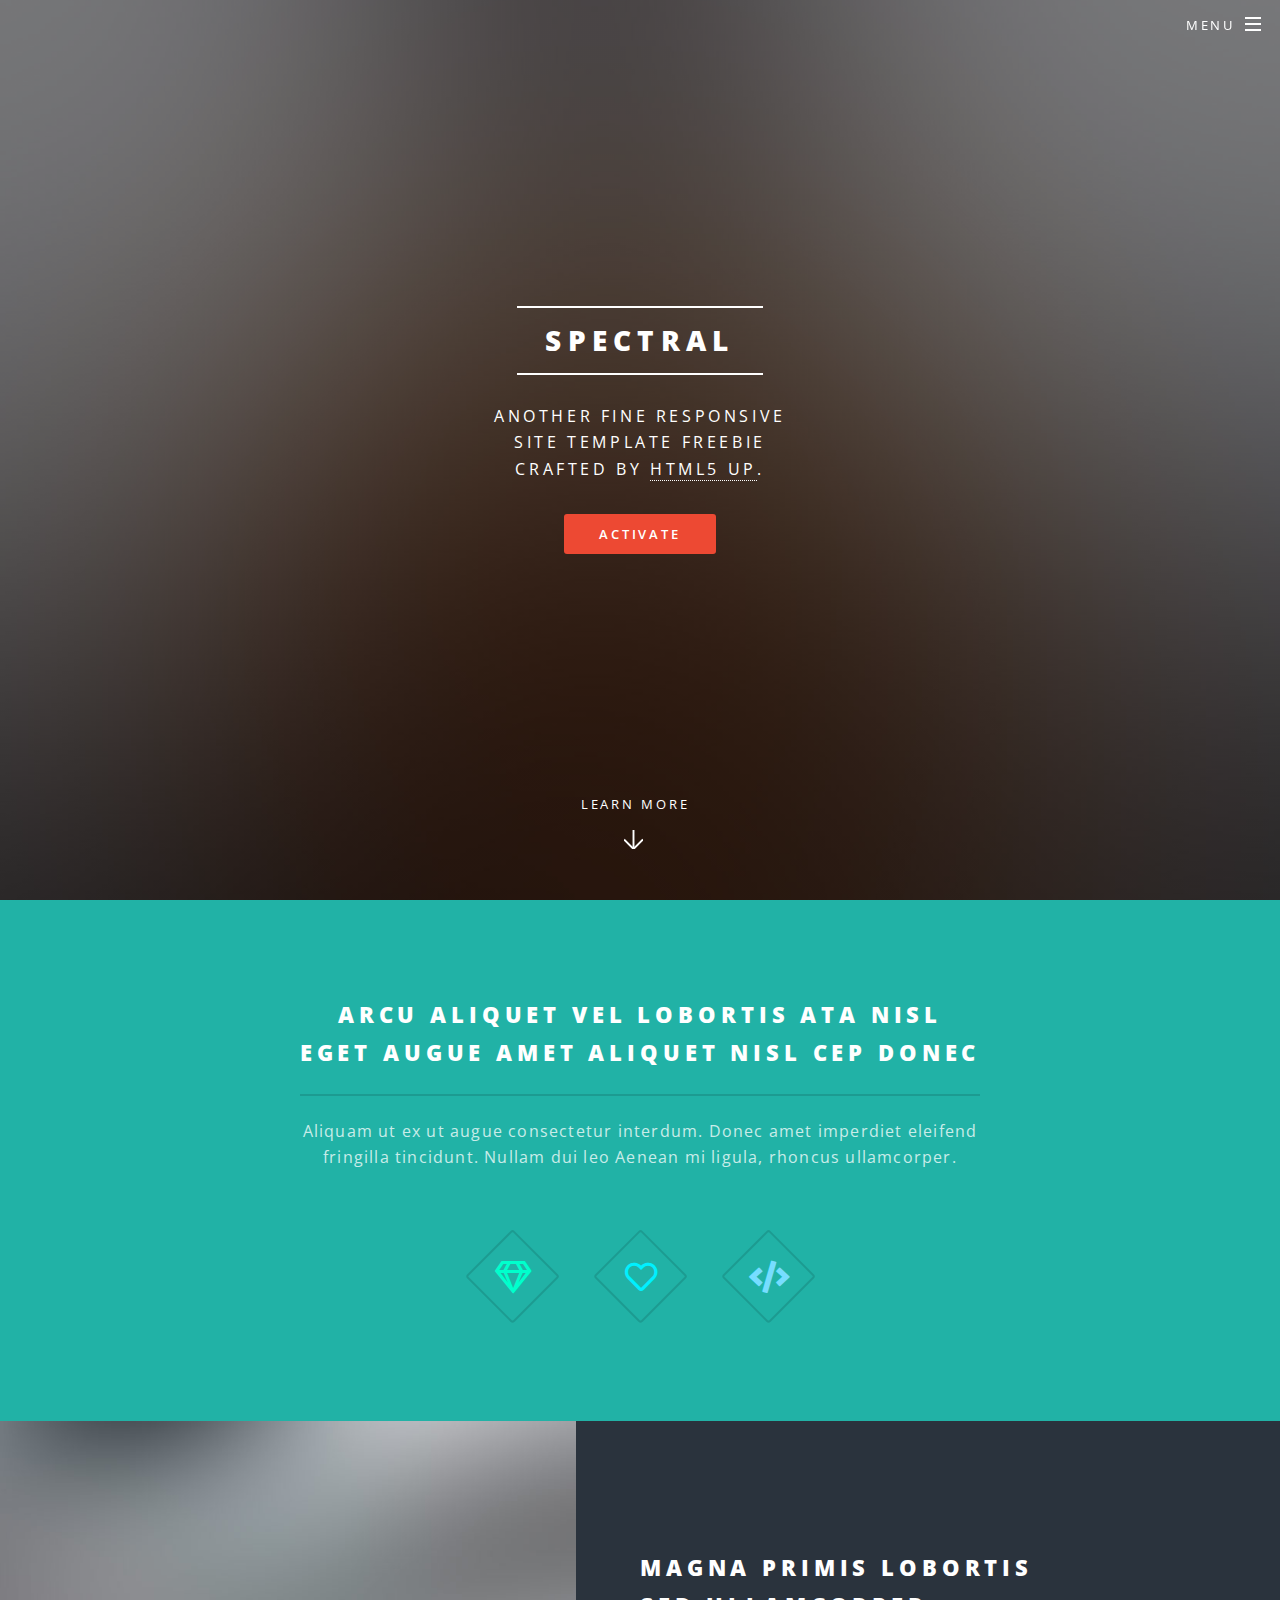
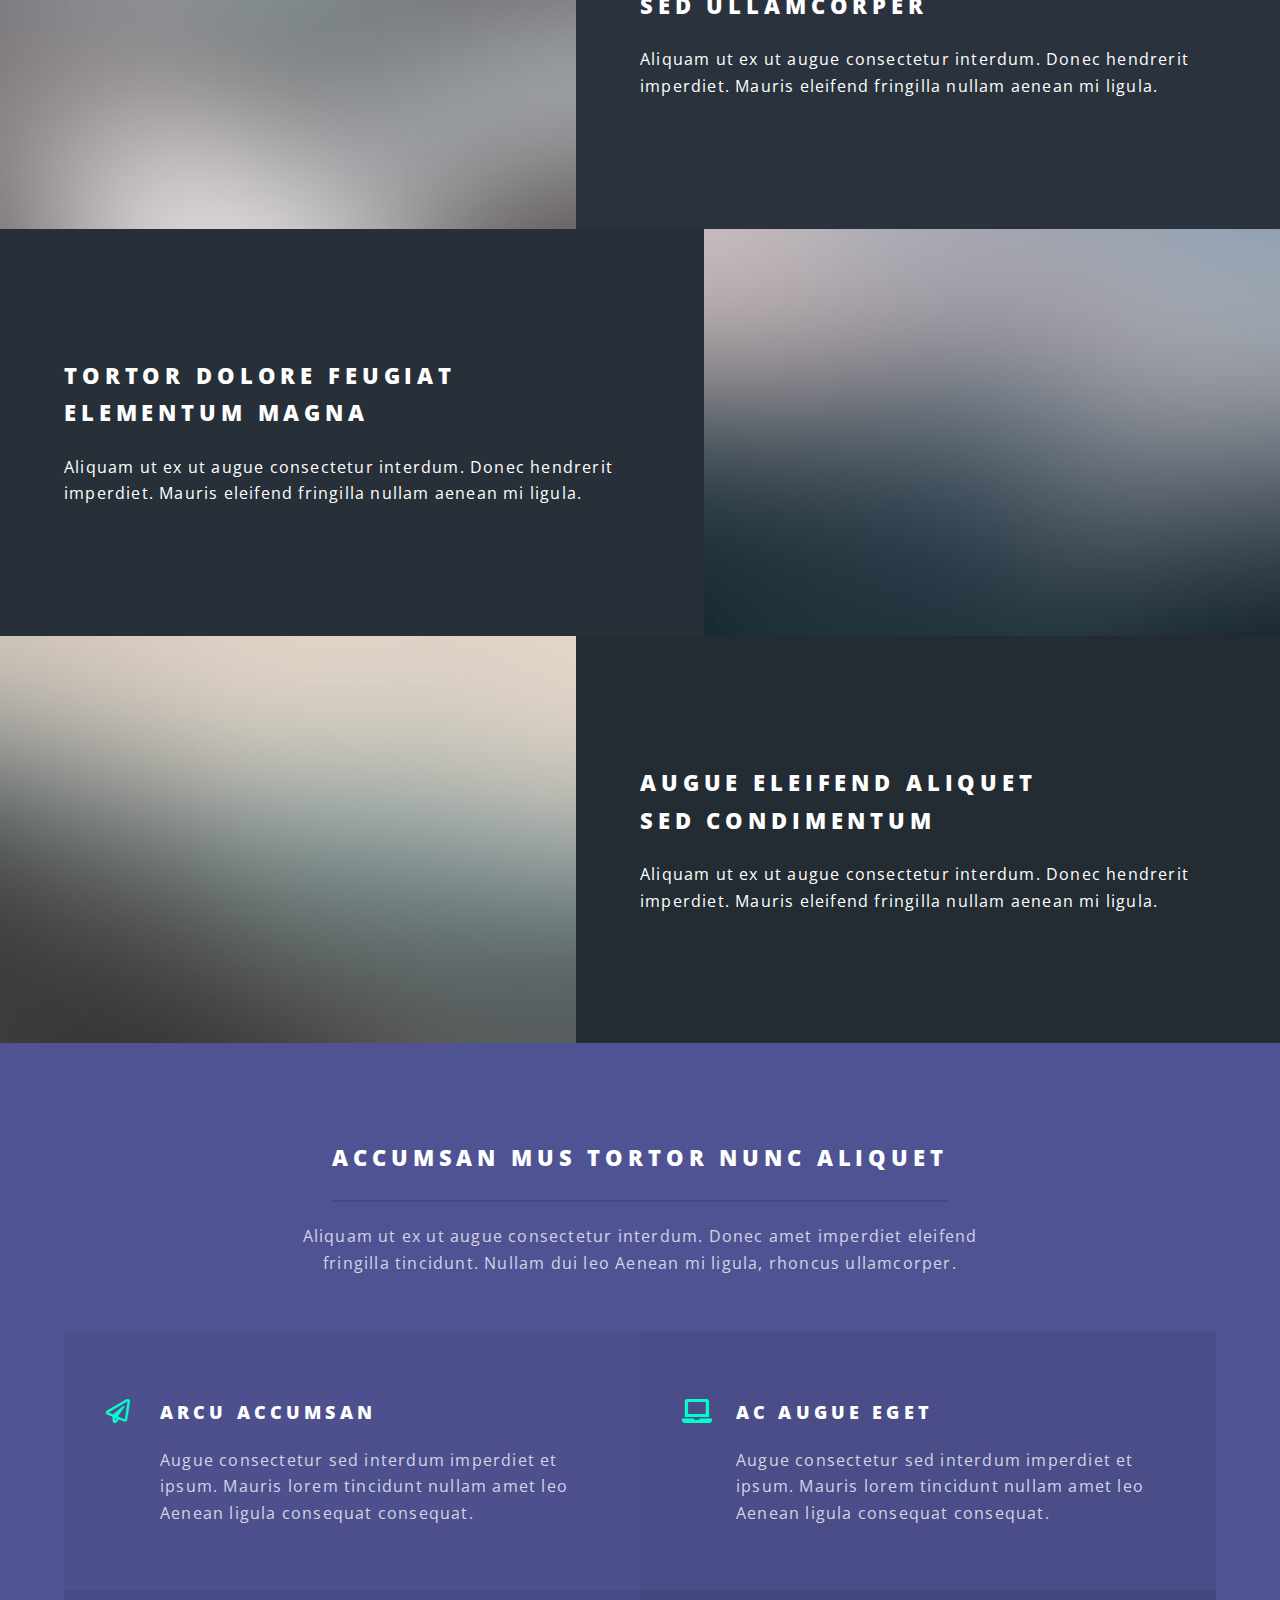
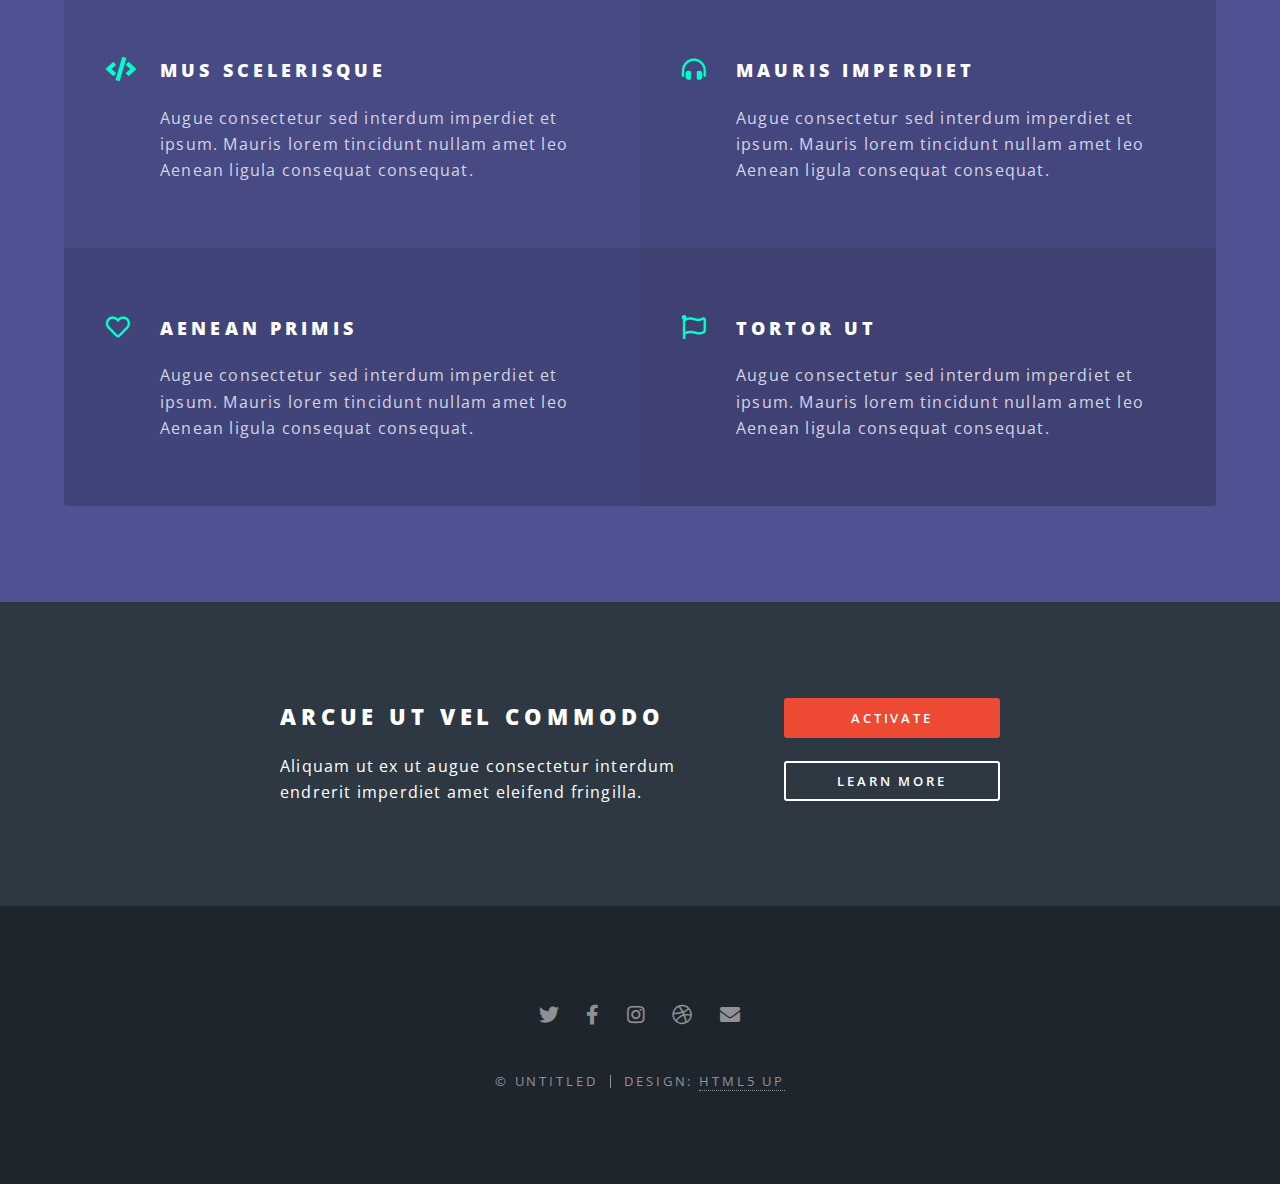
<file: index.html>
<!DOCTYPE HTML>
<!--
	Spectral by HTML5 UP
	html5up.net | @ajlkn
	Free for personal and commercial use under the CCA 3.0 license (html5up.net/license)
-->
<html>
	<head>
		<title>Spectral by HTML5 UP</title>
		<meta charset="utf-8" />
		<meta name="viewport" content="width=device-width, initial-scale=1, user-scalable=no" />
		<link rel="stylesheet" href="assets/css/main.css" />
		<noscript><link rel="stylesheet" href="assets/css/noscript.css" /></noscript>
	</head>
	<body class="landing is-preload">

		<!-- Page Wrapper -->
			<div id="page-wrapper">

				<!-- Header -->
					<header id="header" class="alt">
						<h1><a href="index.html">Spectral</a></h1>
						<nav id="nav">
							<ul>
								<li class="special">
									<a href="#menu" class="menuToggle"><span>Menu</span></a>
									<div id="menu">
										<ul>
											<li><a href="index.html">Home</a></li>
											<li><a href="generic.html">Generic</a></li>
											<li><a href="elements.html">Elements</a></li>
											<li><a href="#">Sign Up</a></li>
											<li><a href="#">Log In</a></li>
										</ul>
									</div>
								</li>
							</ul>
						</nav>
					</header>

				<!-- Banner -->
					<section id="banner">
						<div class="inner">
							<h2>Spectral</h2>
							<p>Another fine responsive<br />
							site template freebie<br />
							crafted by <a href="http://html5up.net">HTML5 UP</a>.</p>
							<ul class="actions special">
								<li><a href="#" class="button primary">Activate</a></li>
							</ul>
						</div>
						<a href="#one" class="more scrolly">Learn More</a>
					</section>

				<!-- One -->
					<section id="one" class="wrapper style1 special">
						<div class="inner">
							<header class="major">
								<h2>Arcu aliquet vel lobortis ata nisl<br />
								eget augue amet aliquet nisl cep donec</h2>
								<p>Aliquam ut ex ut augue consectetur interdum. Donec amet imperdiet eleifend<br />
								fringilla tincidunt. Nullam dui leo Aenean mi ligula, rhoncus ullamcorper.</p>
							</header>
							<ul class="icons major">
								<li><span class="icon fa-gem major style1"><span class="label">Lorem</span></span></li>
								<li><span class="icon fa-heart major style2"><span class="label">Ipsum</span></span></li>
								<li><span class="icon solid fa-code major style3"><span class="label">Dolor</span></span></li>
							</ul>
						</div>
					</section>

				<!-- Two -->
					<section id="two" class="wrapper alt style2">
						<section class="spotlight">
							<div class="image"><img src="images/pic01.jpg" alt="" /></div><div class="content">
								<h2>Magna primis lobortis<br />
								sed ullamcorper</h2>
								<p>Aliquam ut ex ut augue consectetur interdum. Donec hendrerit imperdiet. Mauris eleifend fringilla nullam aenean mi ligula.</p>
							</div>
						</section>
						<section class="spotlight">
							<div class="image"><img src="images/pic02.jpg" alt="" /></div><div class="content">
								<h2>Tortor dolore feugiat<br />
								elementum magna</h2>
								<p>Aliquam ut ex ut augue consectetur interdum. Donec hendrerit imperdiet. Mauris eleifend fringilla nullam aenean mi ligula.</p>
							</div>
						</section>
						<section class="spotlight">
							<div class="image"><img src="images/pic03.jpg" alt="" /></div><div class="content">
								<h2>Augue eleifend aliquet<br />
								sed condimentum</h2>
								<p>Aliquam ut ex ut augue consectetur interdum. Donec hendrerit imperdiet. Mauris eleifend fringilla nullam aenean mi ligula.</p>
							</div>
						</section>
					</section>

				<!-- Three -->
					<section id="three" class="wrapper style3 special">
						<div class="inner">
							<header class="major">
								<h2>Accumsan mus tortor nunc aliquet</h2>
								<p>Aliquam ut ex ut augue consectetur interdum. Donec amet imperdiet eleifend<br />
								fringilla tincidunt. Nullam dui leo Aenean mi ligula, rhoncus ullamcorper.</p>
							</header>
							<ul class="features">
								<li class="icon fa-paper-plane">
									<h3>Arcu accumsan</h3>
									<p>Augue consectetur sed interdum imperdiet et ipsum. Mauris lorem tincidunt nullam amet leo Aenean ligula consequat consequat.</p>
								</li>
								<li class="icon solid fa-laptop">
									<h3>Ac Augue Eget</h3>
									<p>Augue consectetur sed interdum imperdiet et ipsum. Mauris lorem tincidunt nullam amet leo Aenean ligula consequat consequat.</p>
								</li>
								<li class="icon solid fa-code">
									<h3>Mus Scelerisque</h3>
									<p>Augue consectetur sed interdum imperdiet et ipsum. Mauris lorem tincidunt nullam amet leo Aenean ligula consequat consequat.</p>
								</li>
								<li class="icon solid fa-headphones-alt">
									<h3>Mauris Imperdiet</h3>
									<p>Augue consectetur sed interdum imperdiet et ipsum. Mauris lorem tincidunt nullam amet leo Aenean ligula consequat consequat.</p>
								</li>
								<li class="icon fa-heart">
									<h3>Aenean Primis</h3>
									<p>Augue consectetur sed interdum imperdiet et ipsum. Mauris lorem tincidunt nullam amet leo Aenean ligula consequat consequat.</p>
								</li>
								<li class="icon fa-flag">
									<h3>Tortor Ut</h3>
									<p>Augue consectetur sed interdum imperdiet et ipsum. Mauris lorem tincidunt nullam amet leo Aenean ligula consequat consequat.</p>
								</li>
							</ul>
						</div>
					</section>

				<!-- CTA -->
					<section id="cta" class="wrapper style4">
						<div class="inner">
							<header>
								<h2>Arcue ut vel commodo</h2>
								<p>Aliquam ut ex ut augue consectetur interdum endrerit imperdiet amet eleifend fringilla.</p>
							</header>
							<ul class="actions stacked">
								<li><a href="#" class="button fit primary">Activate</a></li>
								<li><a href="#" class="button fit">Learn More</a></li>
							</ul>
						</div>
					</section>

				<!-- Footer -->
					<footer id="footer">
						<ul class="icons">
							<li><a href="#" class="icon brands fa-twitter"><span class="label">Twitter</span></a></li>
							<li><a href="#" class="icon brands fa-facebook-f"><span class="label">Facebook</span></a></li>
							<li><a href="#" class="icon brands fa-instagram"><span class="label">Instagram</span></a></li>
							<li><a href="#" class="icon brands fa-dribbble"><span class="label">Dribbble</span></a></li>
							<li><a href="#" class="icon solid fa-envelope"><span class="label">Email</span></a></li>
						</ul>
						<ul class="copyright">
							<li>&copy; Untitled</li><li>Design: <a href="http://html5up.net">HTML5 UP</a></li>
						</ul>
					</footer>

			</div>

		<!-- Scripts -->
			<script src="assets/js/jquery.min.js"></script>
			<script src="assets/js/jquery.scrollex.min.js"></script>
			<script src="assets/js/jquery.scrolly.min.js"></script>
			<script src="assets/js/browser.min.js"></script>
			<script src="assets/js/breakpoints.min.js"></script>
			<script src="assets/js/util.js"></script>
			<script src="assets/js/main.js"></script>

	</body>
</html>
</file>
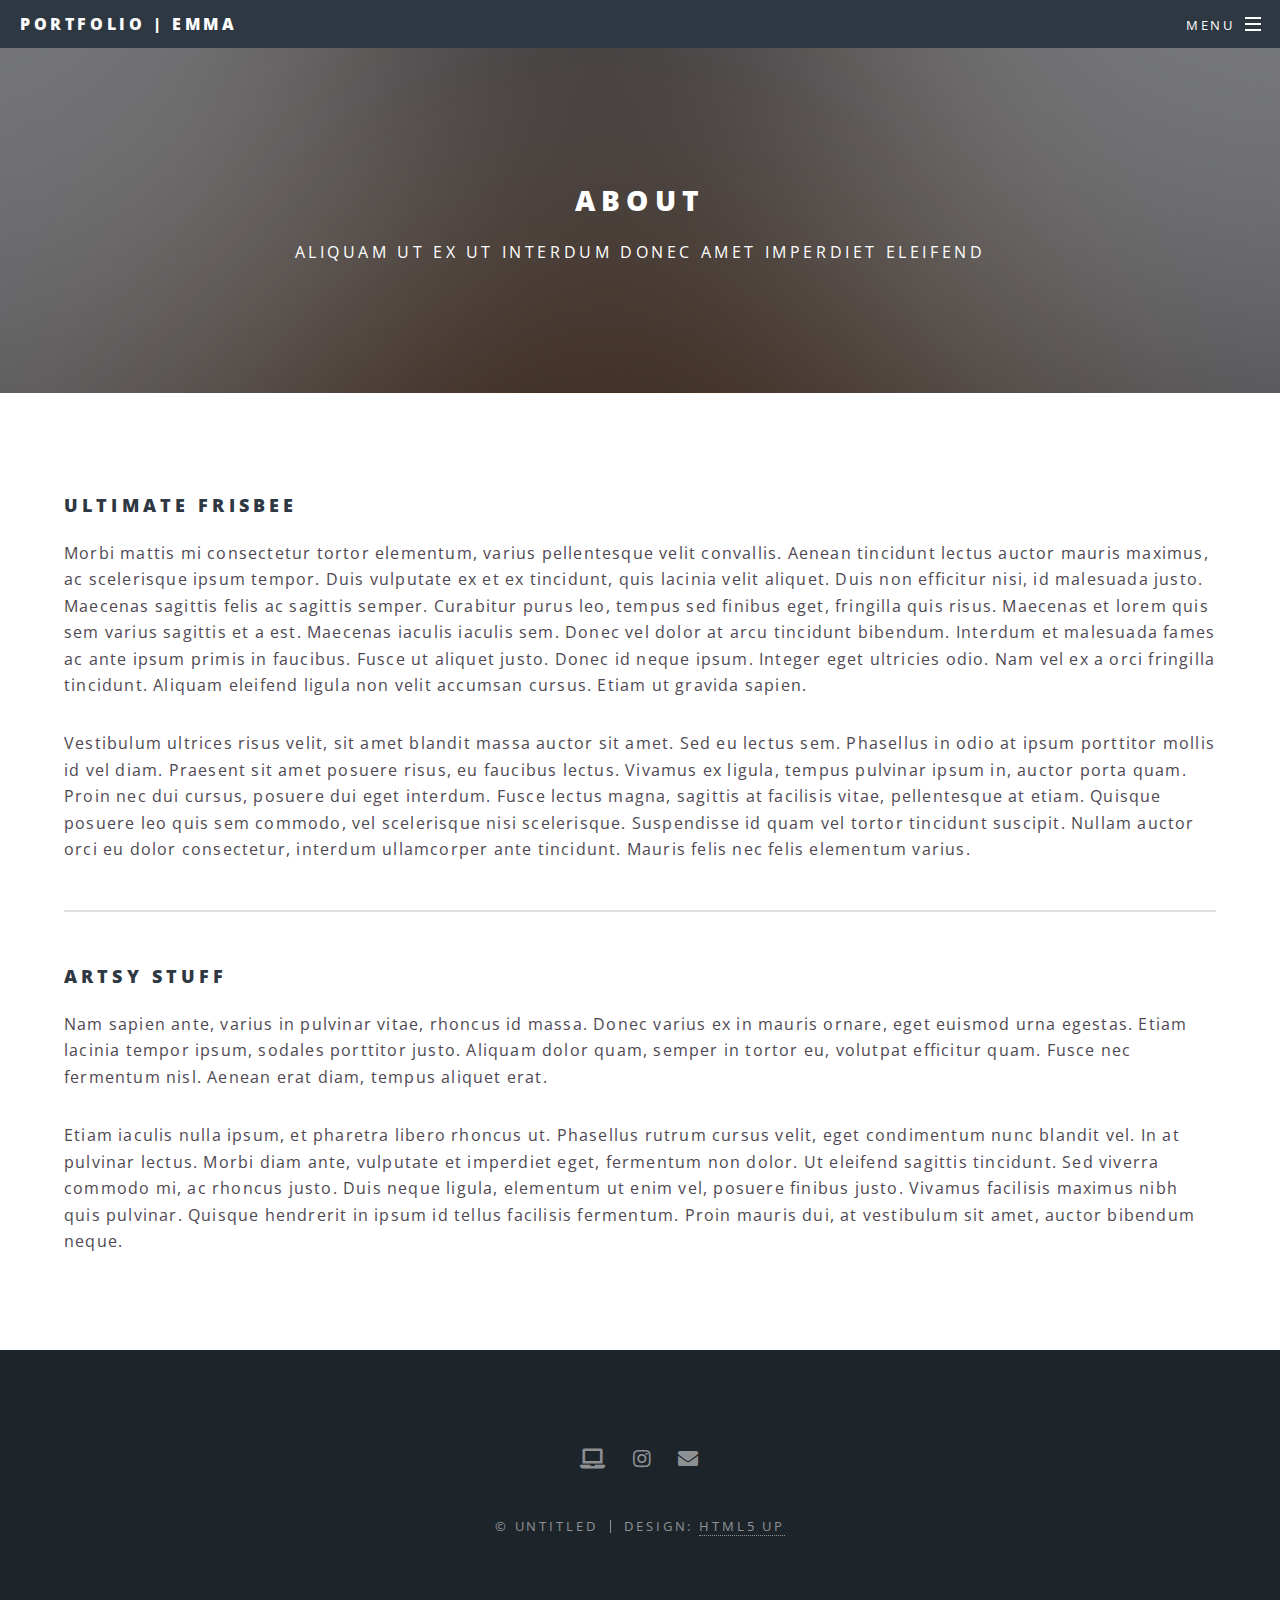
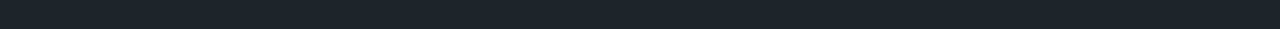
<file: about.html>
<!DOCTYPE HTML>
<!--
	Spectral by HTML5 UP
	html5up.net | @ajlkn
	Free for personal and commercial use under the CCA 3.0 license (html5up.net/license)
-->
<html>
	<head>
		<title>About | Portfolio | Emma</title>
		<meta charset="utf-8" />
		<meta name="viewport" content="width=device-width, initial-scale=1, user-scalable=no" />
		<link rel="stylesheet" href="assets/css/main.css" />
		<noscript><link rel="stylesheet" href="assets/css/noscript.css" /></noscript>
	</head>
	<body class="is-preload">

		<!-- Page Wrapper -->
			<div id="page-wrapper">

				<!-- Header -->
					<header id="header">
						<h1><a href="index.html">Portfolio | Emma</a></h1>
						<nav id="nav">
							<ul>
								<li class="special">
									<a href="#menu" class="menuToggle"><span>Menu</span></a>
									<div id="menu">
										<ul>
											<li><a href="index.html">Home</a></li>
											<li><a href="elements.html">Elements</a></li>
											<li><a href="projects.html">Projects</a></li>
											<li><a href="funthings.html">Fun things</a></li>
											<li><a href="about.html">About</a></li>
											<li><a href="cv.html">CV</a></li>
											<li><a href="contact.html">Contact</a></li>
											<!-- example of empty link <li><a href="#">Contact</a></li> -->
										</ul>
									</div>
								</li>
							</ul>
						</nav>
					</header>

				<!-- Main -->
					<article id="main">
						<header>
							<h2>About</h2>
							<p>Aliquam ut ex ut interdum donec amet imperdiet eleifend</p>
						</header>
						<section class="wrapper style5">
							<div class="inner">

								<h3>Ultimate Frisbee</h3>
								<p>Morbi mattis mi consectetur tortor elementum, varius pellentesque velit convallis. Aenean tincidunt lectus auctor mauris maximus, ac scelerisque ipsum tempor. Duis vulputate ex et ex tincidunt, quis lacinia velit aliquet. Duis non efficitur nisi, id malesuada justo. Maecenas sagittis felis ac sagittis semper. Curabitur purus leo, tempus sed finibus eget, fringilla quis risus. Maecenas et lorem quis sem varius sagittis et a est. Maecenas iaculis iaculis sem. Donec vel dolor at arcu tincidunt bibendum. Interdum et malesuada fames ac ante ipsum primis in faucibus. Fusce ut aliquet justo. Donec id neque ipsum. Integer eget ultricies odio. Nam vel ex a orci fringilla tincidunt. Aliquam eleifend ligula non velit accumsan cursus. Etiam ut gravida sapien.</p>

								<p>Vestibulum ultrices risus velit, sit amet blandit massa auctor sit amet. Sed eu lectus sem. Phasellus in odio at ipsum porttitor mollis id vel diam. Praesent sit amet posuere risus, eu faucibus lectus. Vivamus ex ligula, tempus pulvinar ipsum in, auctor porta quam. Proin nec dui cursus, posuere dui eget interdum. Fusce lectus magna, sagittis at facilisis vitae, pellentesque at etiam. Quisque posuere leo quis sem commodo, vel scelerisque nisi scelerisque. Suspendisse id quam vel tortor tincidunt suscipit. Nullam auctor orci eu dolor consectetur, interdum ullamcorper ante tincidunt. Mauris felis nec felis elementum varius.</p>

								<hr />

								<h3>Artsy stuff</h4>
								<p>Nam sapien ante, varius in pulvinar vitae, rhoncus id massa. Donec varius ex in mauris ornare, eget euismod urna egestas. Etiam lacinia tempor ipsum, sodales porttitor justo. Aliquam dolor quam, semper in tortor eu, volutpat efficitur quam. Fusce nec fermentum nisl. Aenean erat diam, tempus aliquet erat.</p>

								<p>Etiam iaculis nulla ipsum, et pharetra libero rhoncus ut. Phasellus rutrum cursus velit, eget condimentum nunc blandit vel. In at pulvinar lectus. Morbi diam ante, vulputate et imperdiet eget, fermentum non dolor. Ut eleifend sagittis tincidunt. Sed viverra commodo mi, ac rhoncus justo. Duis neque ligula, elementum ut enim vel, posuere finibus justo. Vivamus facilisis maximus nibh quis pulvinar. Quisque hendrerit in ipsum id tellus facilisis fermentum. Proin mauris dui, at vestibulum sit amet, auctor bibendum neque.</p>

							</div>
						</section>
					</article>

				<!-- Footer -->
					<footer id="footer">
						<ul class="icons">
							<li><a href="https://www.linkedin.com/in/b-emma/" class="icon solid fa-laptop"><span class="label">LinkedIn</span></a></li>
							<li><a href="https://www.instagram.com/_emma_bm_/" class="icon brands fa-instagram"><span class="label">Instagram</span></a></li>
							<li><a href="mailto:emma.boom2006@gmail.com" class="icon solid fa-envelope"><span class="label">Email</span></a></li>
						</ul>
						<ul class="copyright">
							<li>&copy; Untitled</li><li>Design: <a href="http://html5up.net">HTML5 UP</a></li>
						</ul>
					</footer>

			</div>

		<!-- Scripts -->
			<script src="assets/js/jquery.min.js"></script>
			<script src="assets/js/jquery.scrollex.min.js"></script>
			<script src="assets/js/jquery.scrolly.min.js"></script>
			<script src="assets/js/browser.min.js"></script>
			<script src="assets/js/breakpoints.min.js"></script>
			<script src="assets/js/util.js"></script>
			<script src="assets/js/main.js"></script>
			<script src="assets/js/smooth_scrolling.js"></script>

	</body>
</html>
</file>
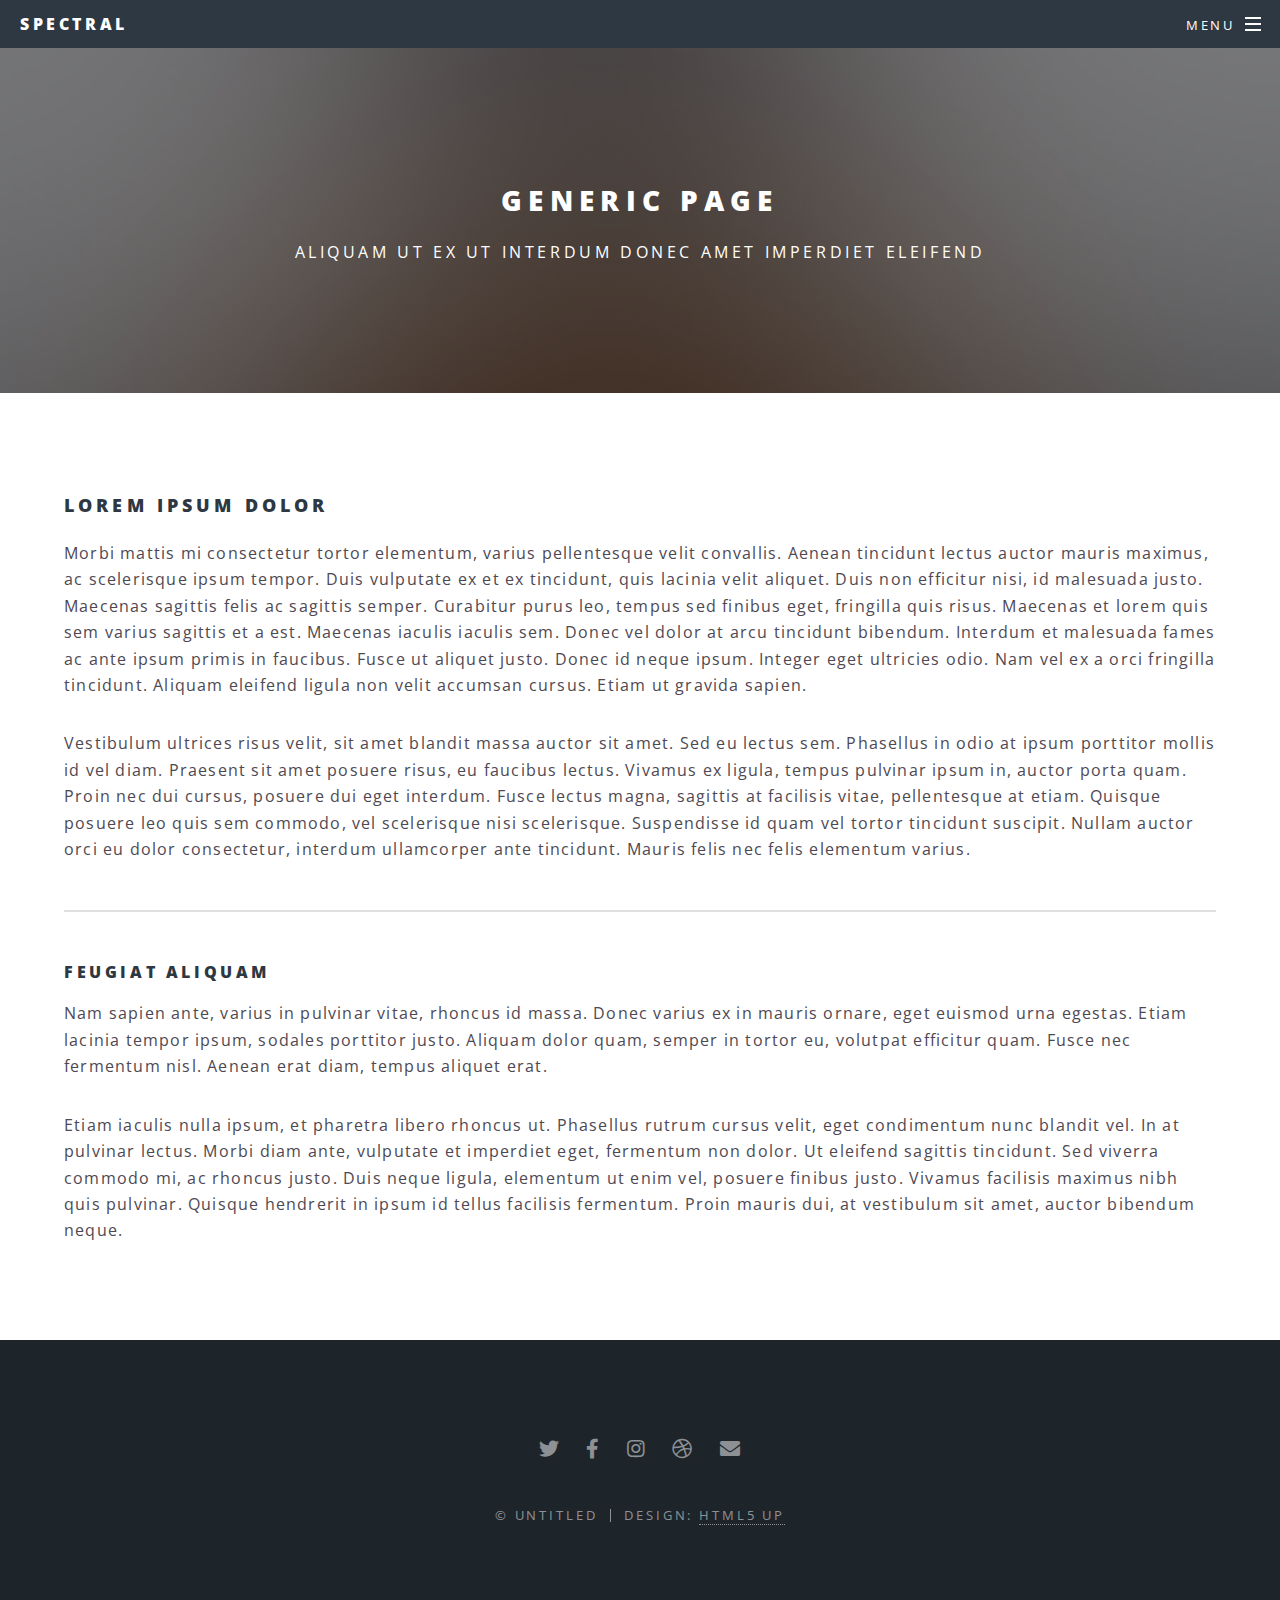
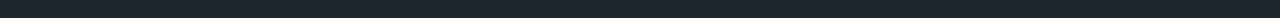
<file: contact.html>
<!DOCTYPE HTML>
<!--
	Spectral by HTML5 UP
	html5up.net | @ajlkn
	Free for personal and commercial use under the CCA 3.0 license (html5up.net/license)
-->
<html>
	<head>
		<title>Generic - Spectral by HTML5 UP</title>
		<meta charset="utf-8" />
		<meta name="viewport" content="width=device-width, initial-scale=1, user-scalable=no" />
		<link rel="stylesheet" href="assets/css/main.css" />
		<noscript><link rel="stylesheet" href="assets/css/noscript.css" /></noscript>
	</head>
	<body class="is-preload">

		<!-- Page Wrapper -->
			<div id="page-wrapper">

				<!-- Header -->
					<header id="header">
						<h1><a href="index.html">Spectral</a></h1>
						<nav id="nav">
							<ul>
								<li class="special">
									<a href="#menu" class="menuToggle"><span>Menu</span></a>
									<div id="menu">
										<ul>
											<li><a href="index.html">Home</a></li>
											<li><a href="elements.html">Elements</a></li>
											<li><a href="projects.html">Projects</a></li>
											<li><a href="funthings.html">Fun things</a></li>
											<li><a href="generic.html">About</a></li>
											<li><a href="cv.html">CV</a></li>
											<li><a href="contact.html">Contact</a></li>
											<!-- example of empty link <li><a href="#">Contact</a></li> -->
										</ul>
									</div>
								</li>
							</ul>
						</nav>
					</header>

				<!-- Main -->
					<article id="main">
						<header>
							<h2>Generic Page</h2>
							<p>Aliquam ut ex ut interdum donec amet imperdiet eleifend</p>
						</header>
						<section class="wrapper style5">
							<div class="inner">

								<h3>Lorem ipsum dolor</h3>
								<p>Morbi mattis mi consectetur tortor elementum, varius pellentesque velit convallis. Aenean tincidunt lectus auctor mauris maximus, ac scelerisque ipsum tempor. Duis vulputate ex et ex tincidunt, quis lacinia velit aliquet. Duis non efficitur nisi, id malesuada justo. Maecenas sagittis felis ac sagittis semper. Curabitur purus leo, tempus sed finibus eget, fringilla quis risus. Maecenas et lorem quis sem varius sagittis et a est. Maecenas iaculis iaculis sem. Donec vel dolor at arcu tincidunt bibendum. Interdum et malesuada fames ac ante ipsum primis in faucibus. Fusce ut aliquet justo. Donec id neque ipsum. Integer eget ultricies odio. Nam vel ex a orci fringilla tincidunt. Aliquam eleifend ligula non velit accumsan cursus. Etiam ut gravida sapien.</p>

								<p>Vestibulum ultrices risus velit, sit amet blandit massa auctor sit amet. Sed eu lectus sem. Phasellus in odio at ipsum porttitor mollis id vel diam. Praesent sit amet posuere risus, eu faucibus lectus. Vivamus ex ligula, tempus pulvinar ipsum in, auctor porta quam. Proin nec dui cursus, posuere dui eget interdum. Fusce lectus magna, sagittis at facilisis vitae, pellentesque at etiam. Quisque posuere leo quis sem commodo, vel scelerisque nisi scelerisque. Suspendisse id quam vel tortor tincidunt suscipit. Nullam auctor orci eu dolor consectetur, interdum ullamcorper ante tincidunt. Mauris felis nec felis elementum varius.</p>

								<hr />

								<h4>Feugiat aliquam</h4>
								<p>Nam sapien ante, varius in pulvinar vitae, rhoncus id massa. Donec varius ex in mauris ornare, eget euismod urna egestas. Etiam lacinia tempor ipsum, sodales porttitor justo. Aliquam dolor quam, semper in tortor eu, volutpat efficitur quam. Fusce nec fermentum nisl. Aenean erat diam, tempus aliquet erat.</p>

								<p>Etiam iaculis nulla ipsum, et pharetra libero rhoncus ut. Phasellus rutrum cursus velit, eget condimentum nunc blandit vel. In at pulvinar lectus. Morbi diam ante, vulputate et imperdiet eget, fermentum non dolor. Ut eleifend sagittis tincidunt. Sed viverra commodo mi, ac rhoncus justo. Duis neque ligula, elementum ut enim vel, posuere finibus justo. Vivamus facilisis maximus nibh quis pulvinar. Quisque hendrerit in ipsum id tellus facilisis fermentum. Proin mauris dui, at vestibulum sit amet, auctor bibendum neque.</p>

							</div>
						</section>
					</article>

				<!-- Footer -->
					<footer id="footer">
						<ul class="icons">
							<li><a href="#" class="icon brands fa-twitter"><span class="label">Twitter</span></a></li>
							<li><a href="#" class="icon brands fa-facebook-f"><span class="label">Facebook</span></a></li>
							<li><a href="#" class="icon brands fa-instagram"><span class="label">Instagram</span></a></li>
							<li><a href="#" class="icon brands fa-dribbble"><span class="label">Dribbble</span></a></li>
							<li><a href="#" class="icon solid fa-envelope"><span class="label">Email</span></a></li>
						</ul>
						<ul class="copyright">
							<li>&copy; Untitled</li><li>Design: <a href="http://html5up.net">HTML5 UP</a></li>
						</ul>
					</footer>

			</div>

		<!-- Scripts -->
			<script src="assets/js/jquery.min.js"></script>
			<script src="assets/js/jquery.scrollex.min.js"></script>
			<script src="assets/js/jquery.scrolly.min.js"></script>
			<script src="assets/js/browser.min.js"></script>
			<script src="assets/js/breakpoints.min.js"></script>
			<script src="assets/js/util.js"></script>
			<script src="assets/js/main.js"></script>

	</body>
</html>
</file>
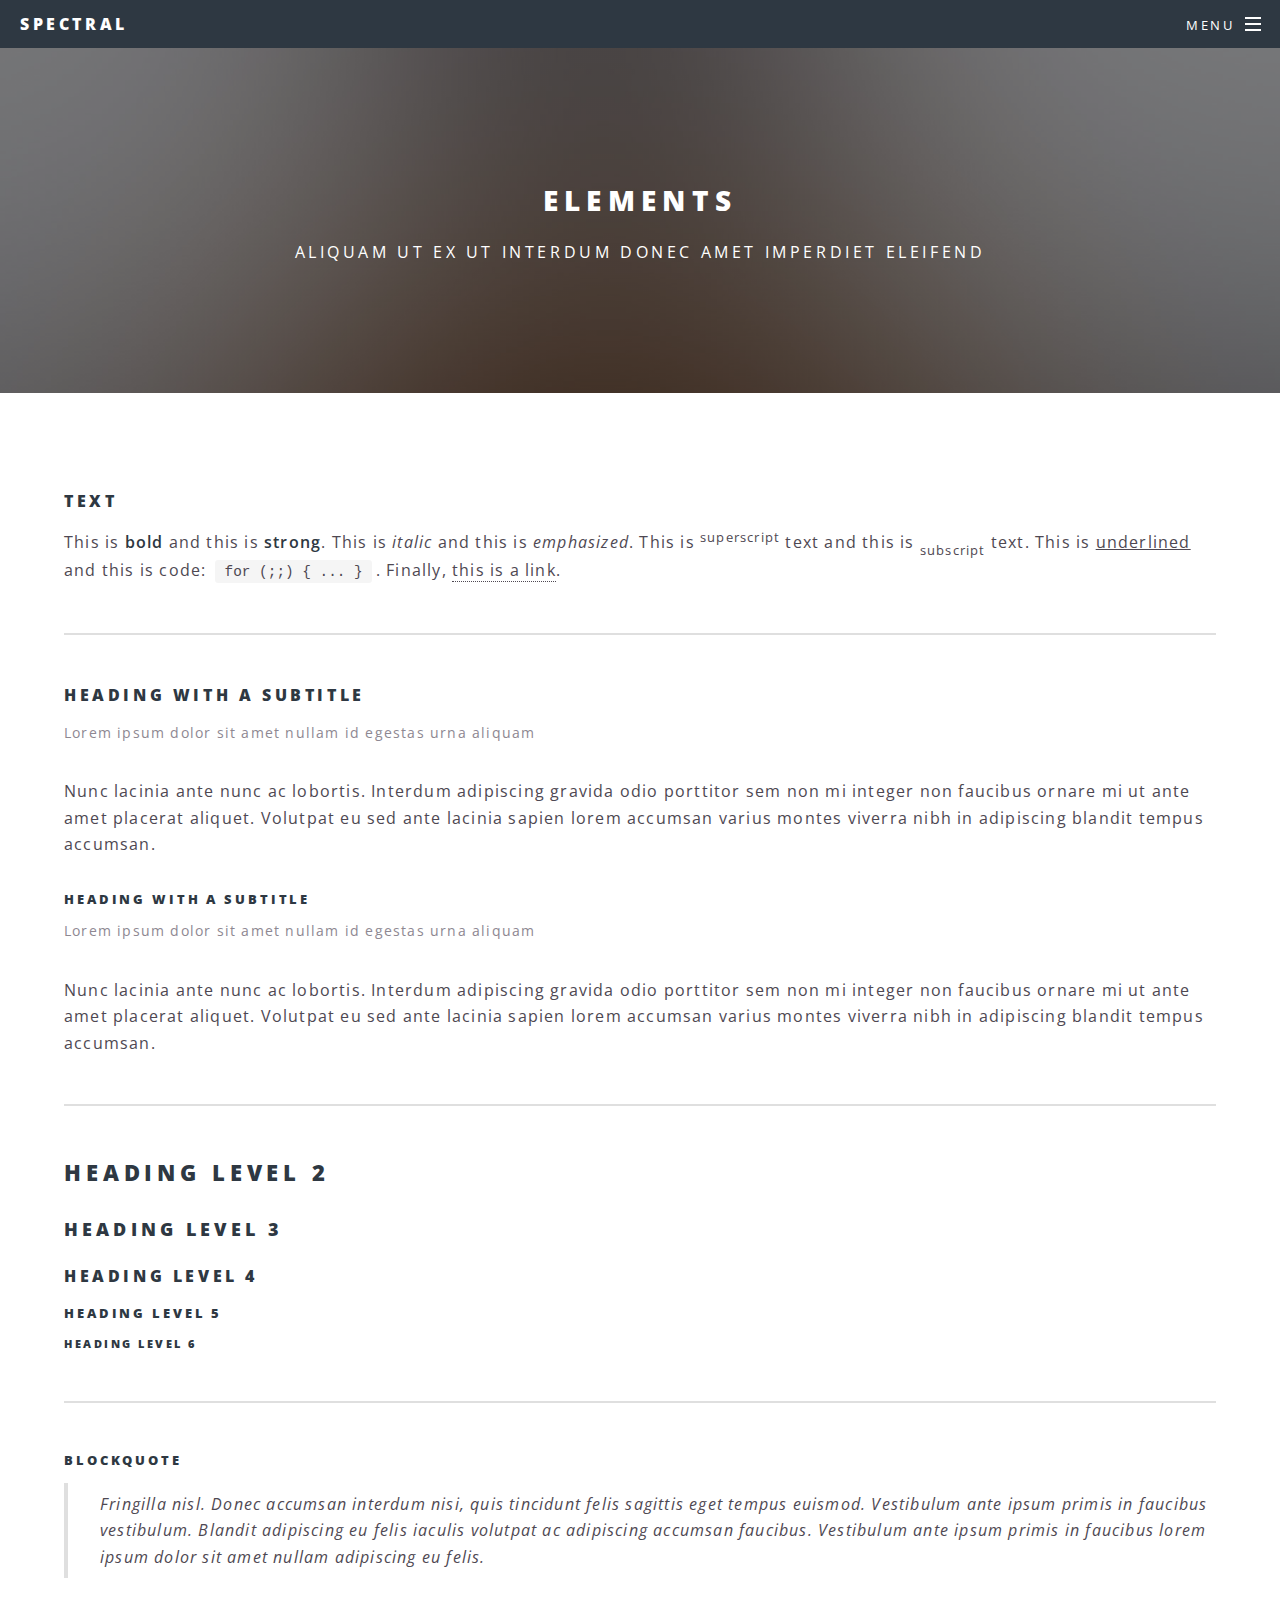
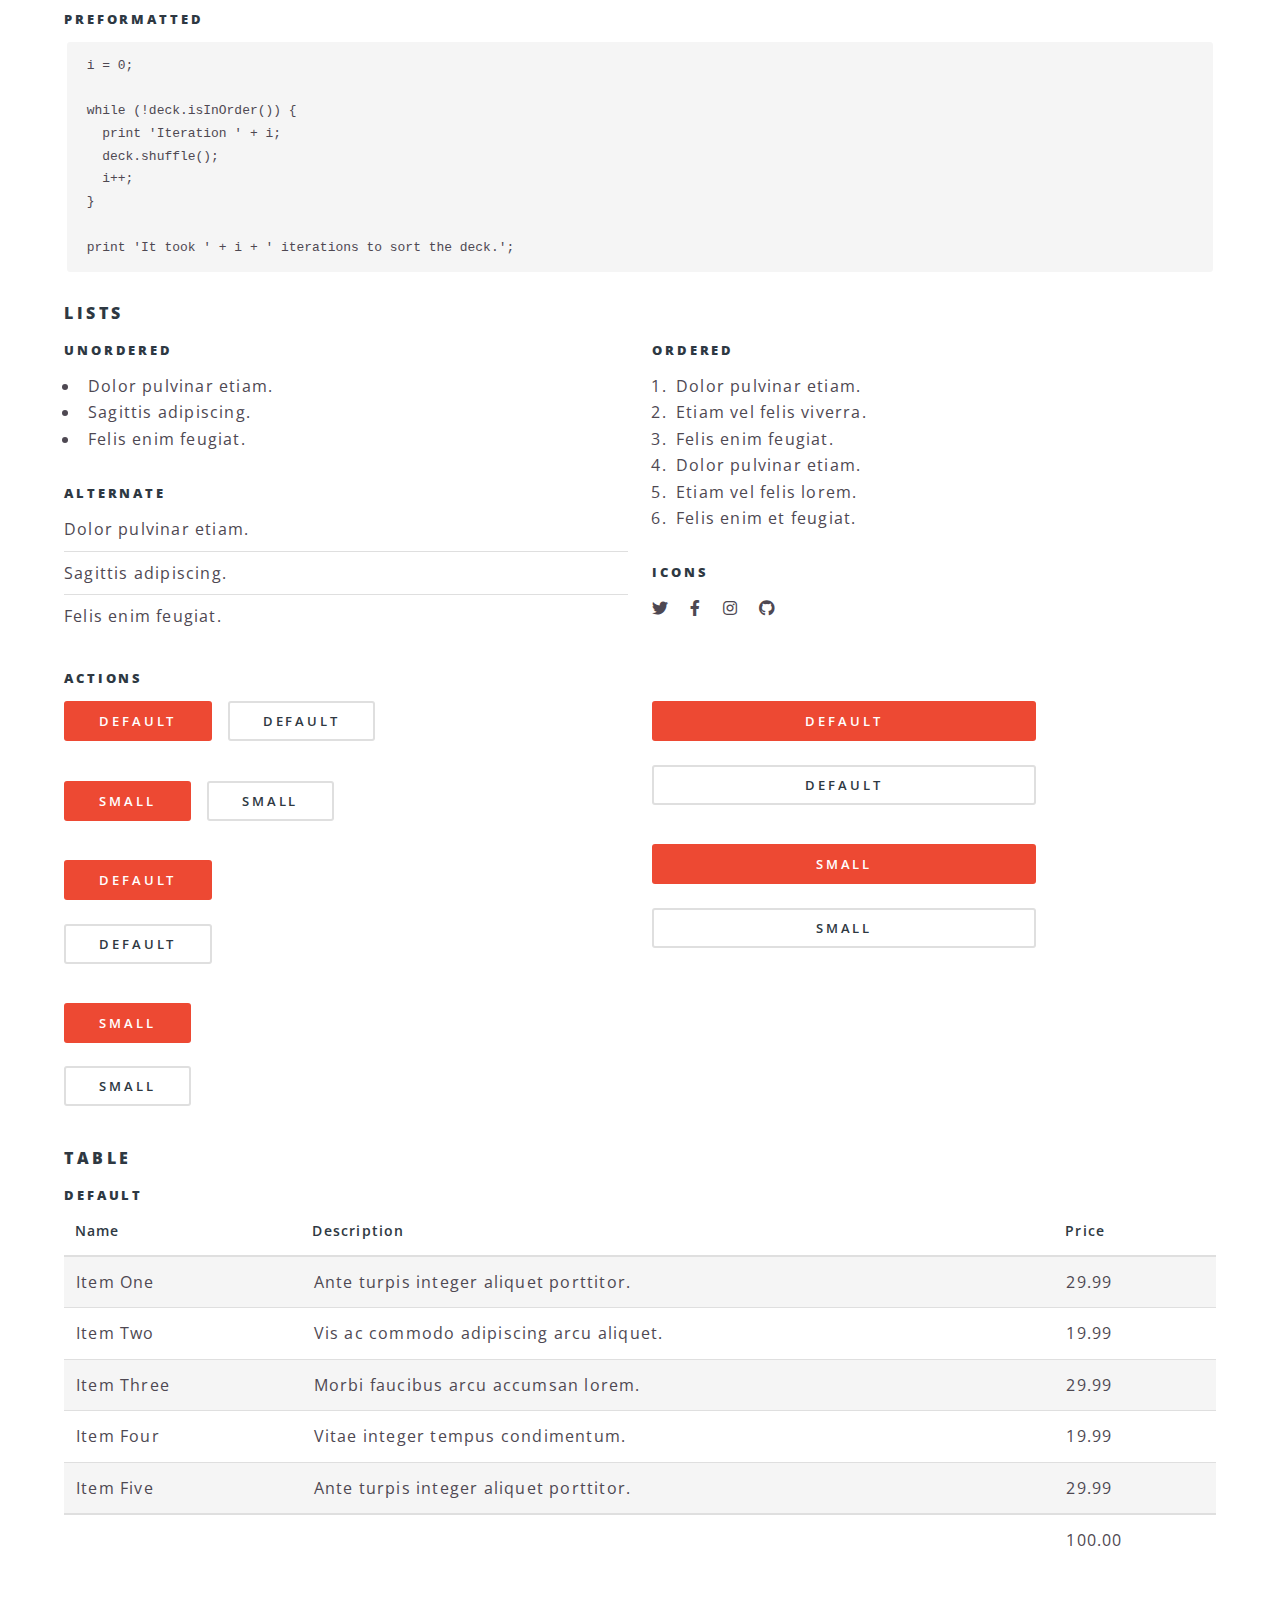
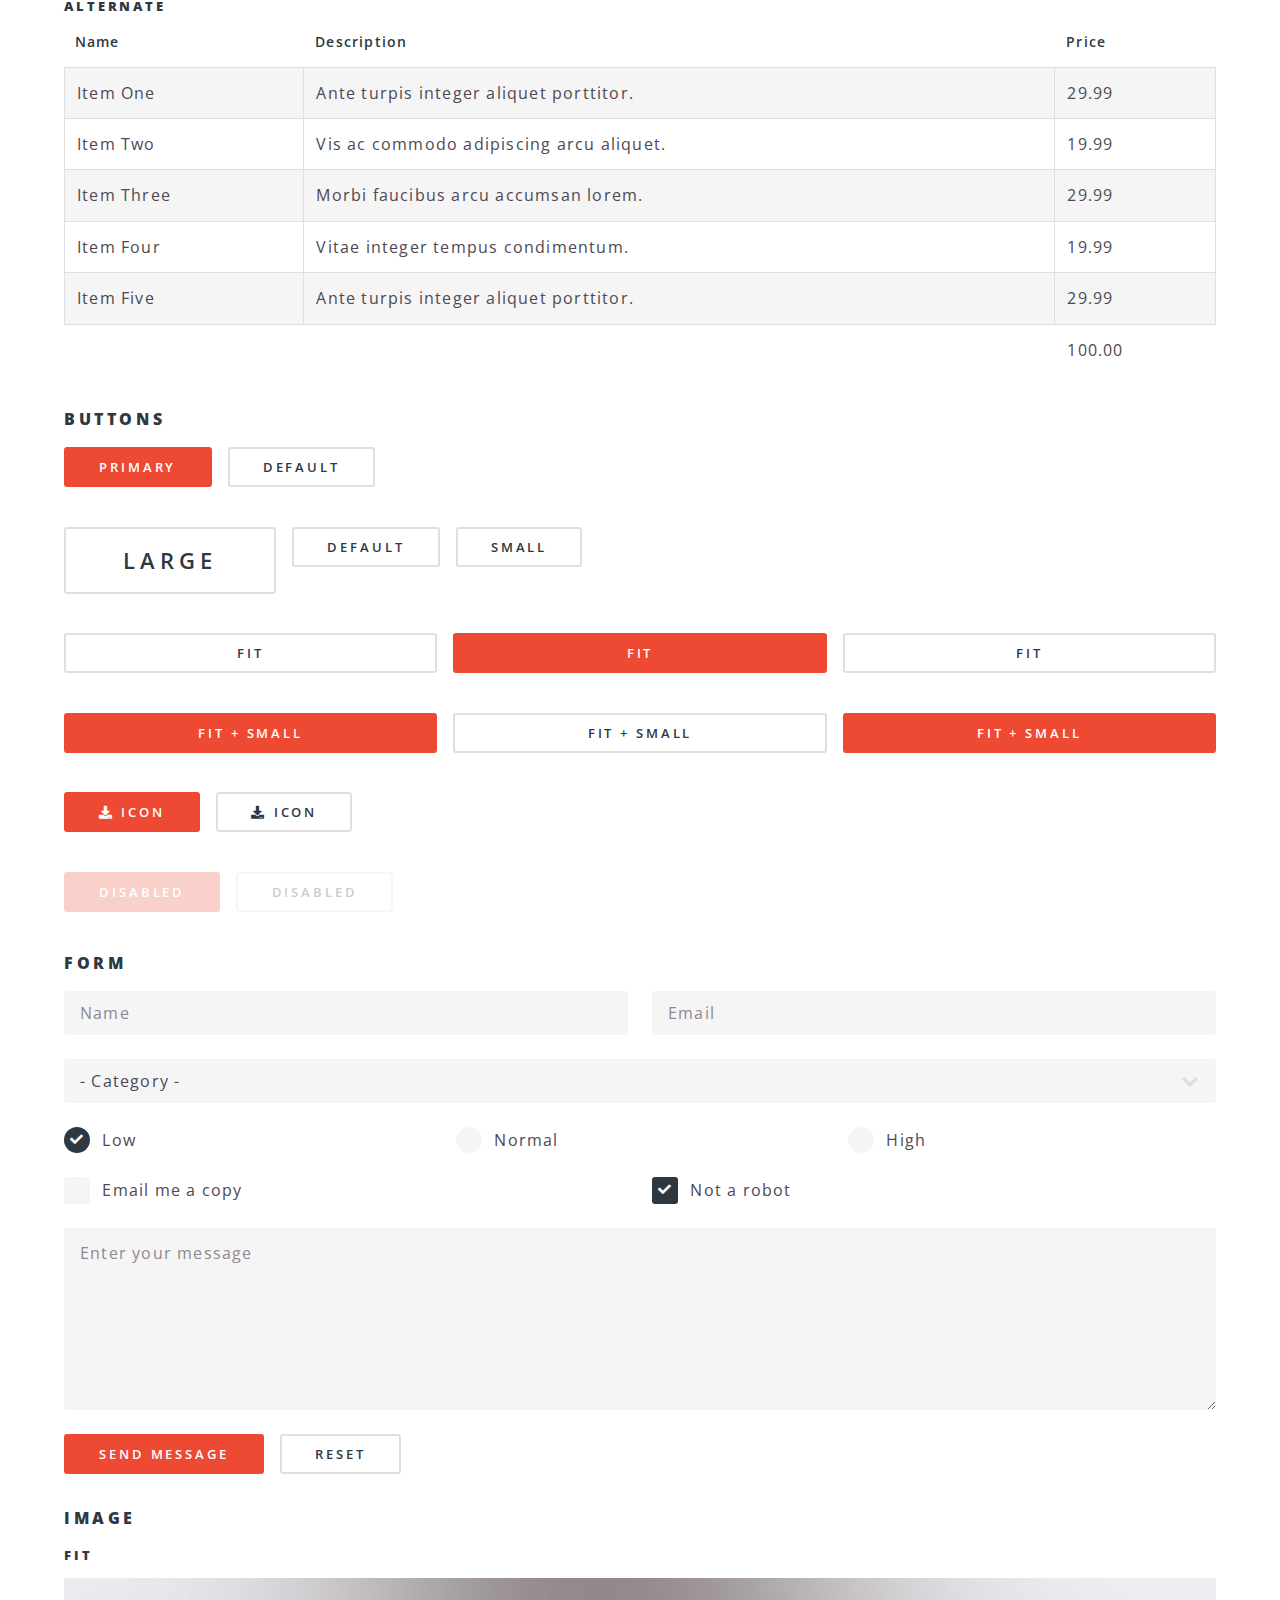
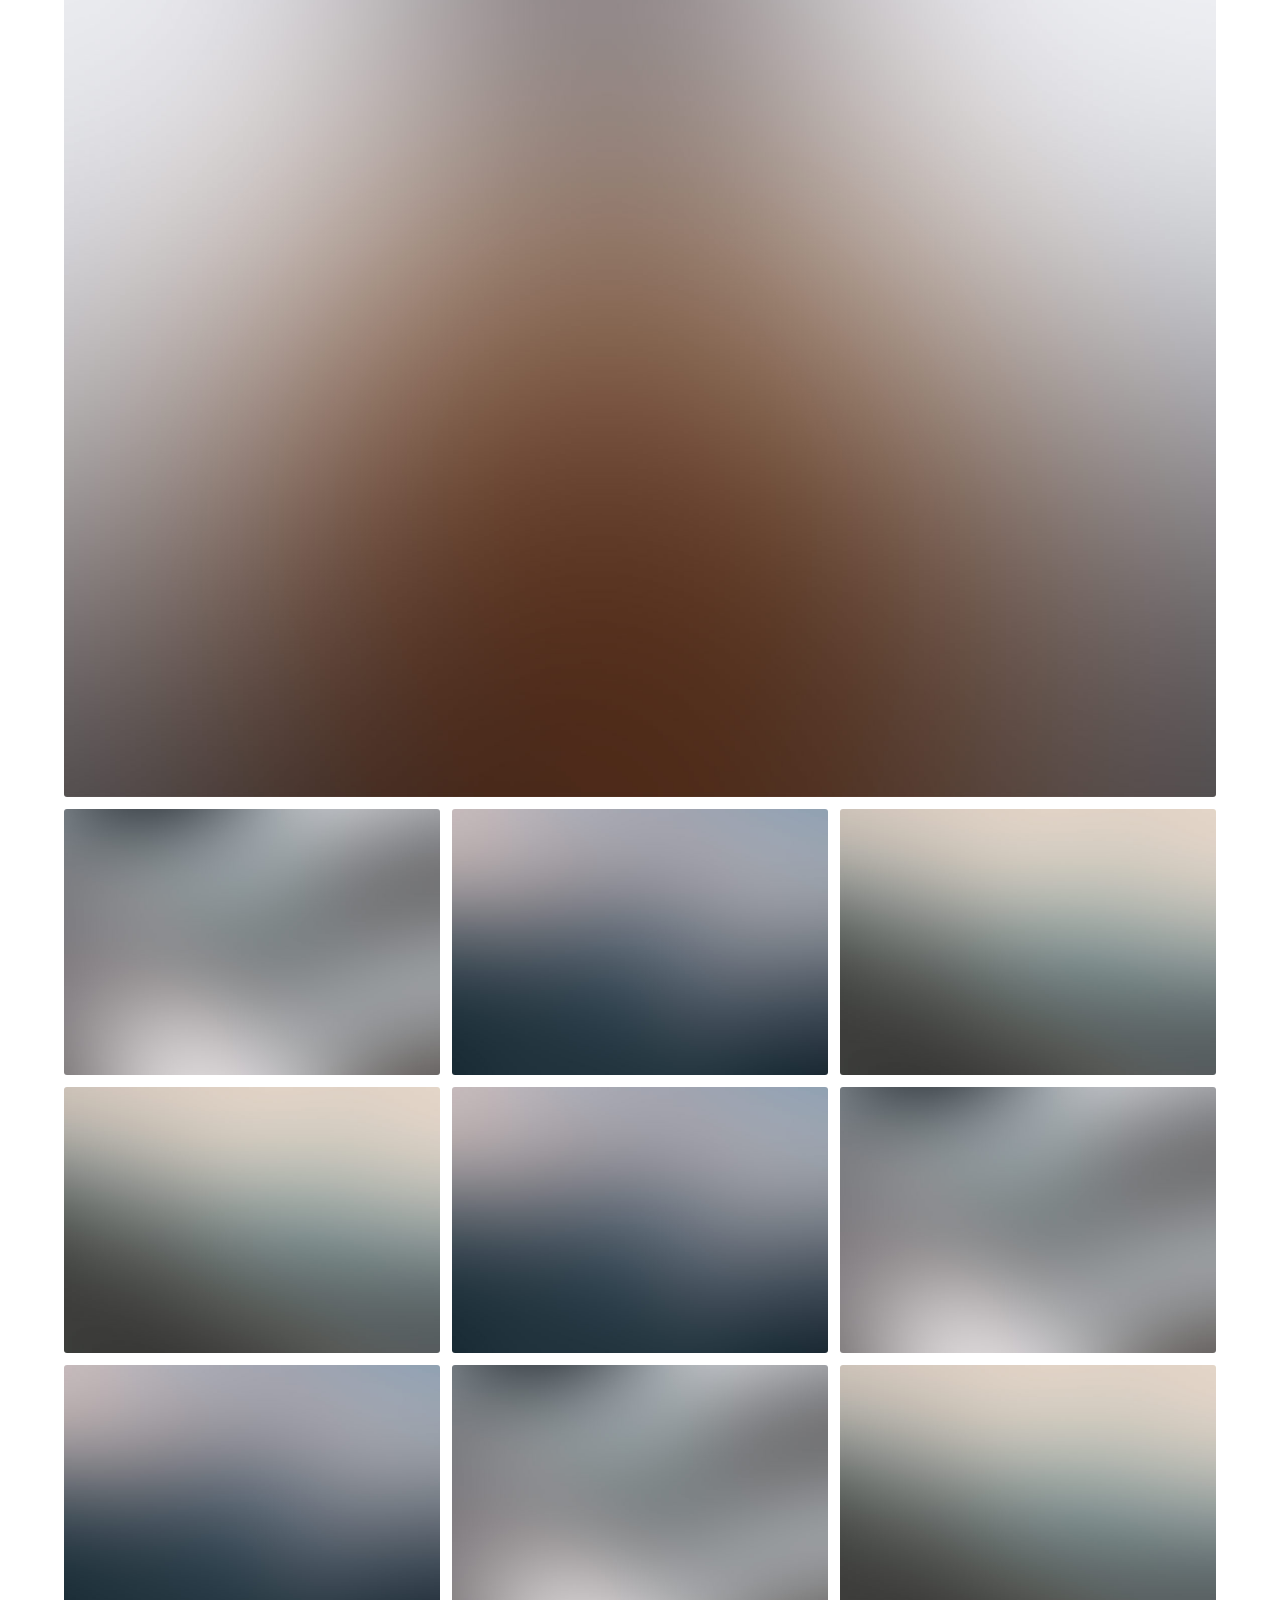
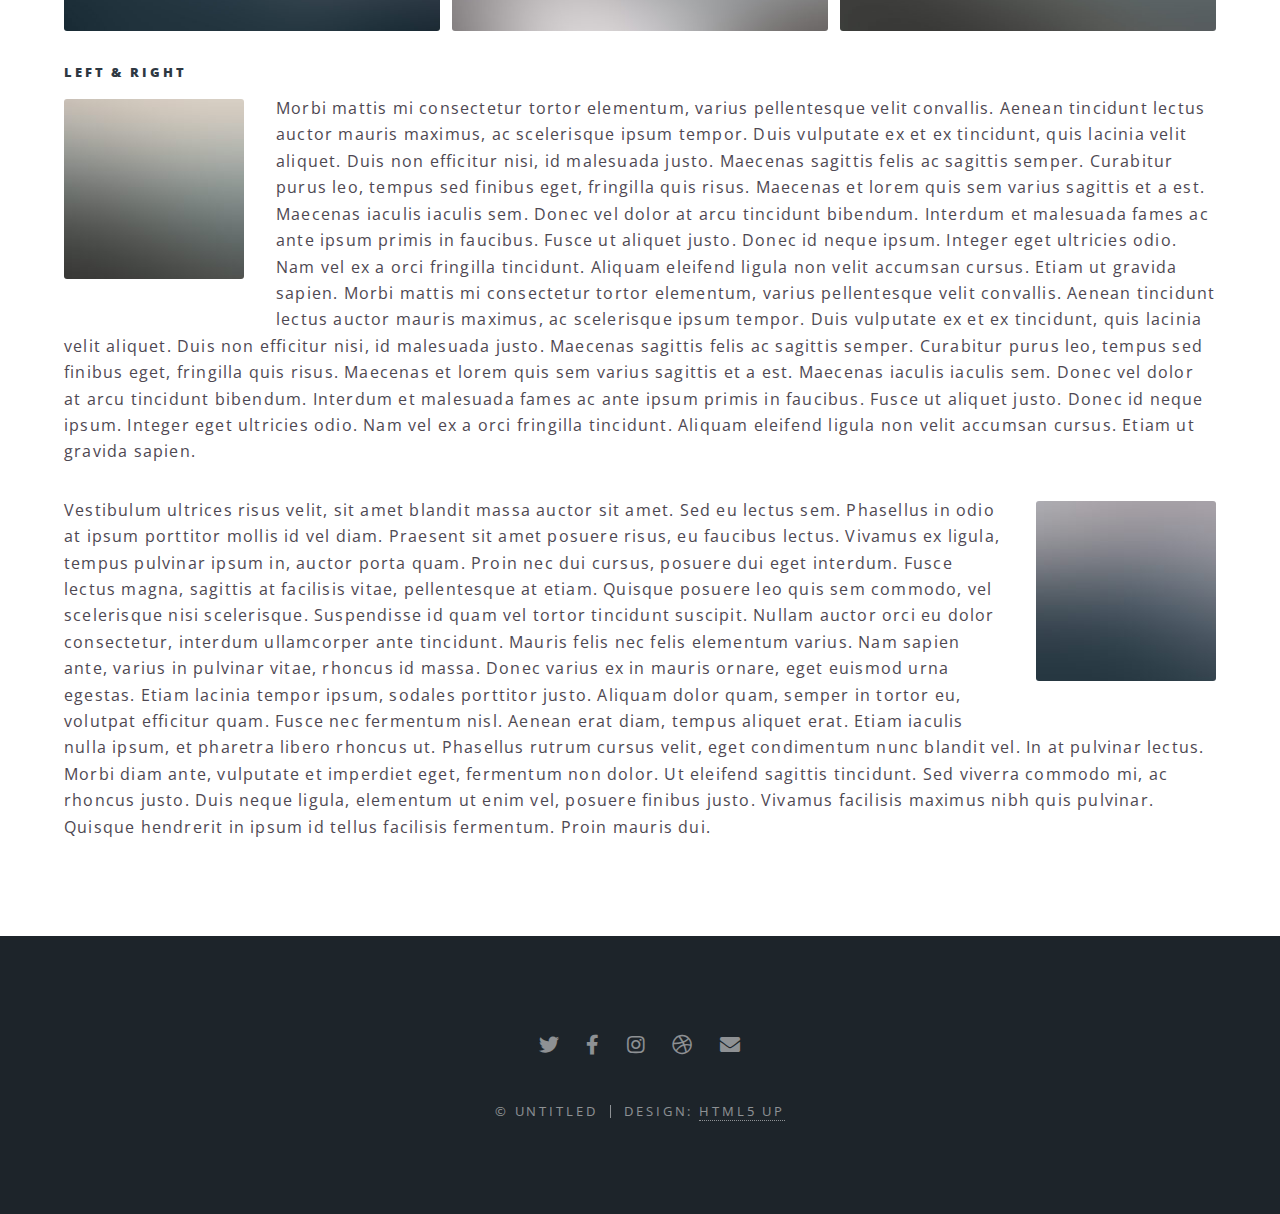
<file: elements.html>
<!DOCTYPE HTML>
<!--
	Spectral by HTML5 UP
	html5up.net | @ajlkn
	Free for personal and commercial use under the CCA 3.0 license (html5up.net/license)
-->
<html>
	<head>
		<title>Elements - Spectral by HTML5 UP</title>
		<meta charset="utf-8" />
		<meta name="viewport" content="width=device-width, initial-scale=1, user-scalable=no" />
		<link rel="stylesheet" href="assets/css/main.css" />
		<noscript><link rel="stylesheet" href="assets/css/noscript.css" /></noscript>
	</head>
	<body class="is-preload">

		<!-- Page Wrapper -->
			<div id="page-wrapper">

				<!-- Header -->
					<header id="header">
						<h1><a href="index.html">Spectral</a></h1>
						<nav id="nav">
							<ul>
								<li class="special">
									<a href="#menu" class="menuToggle"><span>Menu</span></a>
									<div id="menu">
										<ul>
											<li><a href="index.html">Home</a></li>
											<li><a href="generic.html">Generic</a></li>
											<li><a href="elements.html">Elements</a></li>
											<li><a href="#">Sign Up</a></li>
											<li><a href="#">Log In</a></li>
										</ul>
									</div>
								</li>
							</ul>
						</nav>
					</header>

				<!-- Main -->
					<article id="main">
						<header>
							<h2>Elements</h2>
							<p>Aliquam ut ex ut interdum donec amet imperdiet eleifend</p>
						</header>
						<section class="wrapper style5">
							<div class="inner">

								<section>
									<h4>Text</h4>
									<p>This is <b>bold</b> and this is <strong>strong</strong>. This is <i>italic</i> and this is <em>emphasized</em>.
									This is <sup>superscript</sup> text and this is <sub>subscript</sub> text.
									This is <u>underlined</u> and this is code: <code>for (;;) { ... }</code>. Finally, <a href="#">this is a link</a>.</p>
									<hr />
									<header>
										<h4>Heading with a Subtitle</h4>
										<p>Lorem ipsum dolor sit amet nullam id egestas urna aliquam</p>
									</header>
									<p>Nunc lacinia ante nunc ac lobortis. Interdum adipiscing gravida odio porttitor sem non mi integer non faucibus ornare mi ut ante amet placerat aliquet. Volutpat eu sed ante lacinia sapien lorem accumsan varius montes viverra nibh in adipiscing blandit tempus accumsan.</p>
									<header>
										<h5>Heading with a Subtitle</h5>
										<p>Lorem ipsum dolor sit amet nullam id egestas urna aliquam</p>
									</header>
									<p>Nunc lacinia ante nunc ac lobortis. Interdum adipiscing gravida odio porttitor sem non mi integer non faucibus ornare mi ut ante amet placerat aliquet. Volutpat eu sed ante lacinia sapien lorem accumsan varius montes viverra nibh in adipiscing blandit tempus accumsan.</p>
									<hr />
									<h2>Heading Level 2</h2>
									<h3>Heading Level 3</h3>
									<h4>Heading Level 4</h4>
									<h5>Heading Level 5</h5>
									<h6>Heading Level 6</h6>
									<hr />
									<h5>Blockquote</h5>
									<blockquote>Fringilla nisl. Donec accumsan interdum nisi, quis tincidunt felis sagittis eget tempus euismod. Vestibulum ante ipsum primis in faucibus vestibulum. Blandit adipiscing eu felis iaculis volutpat ac adipiscing accumsan faucibus. Vestibulum ante ipsum primis in faucibus lorem ipsum dolor sit amet nullam adipiscing eu felis.</blockquote>
									<h5>Preformatted</h5>
									<pre><code>i = 0;

while (!deck.isInOrder()) {
  print 'Iteration ' + i;
  deck.shuffle();
  i++;
}

print 'It took ' + i + ' iterations to sort the deck.';</code></pre>
								</section>

								<section>
									<h4>Lists</h4>
									<div class="row">
										<div class="col-6 col-12-medium">
											<h5>Unordered</h5>
											<ul>
												<li>Dolor pulvinar etiam.</li>
												<li>Sagittis adipiscing.</li>
												<li>Felis enim feugiat.</li>
											</ul>
											<h5>Alternate</h5>
											<ul class="alt">
												<li>Dolor pulvinar etiam.</li>
												<li>Sagittis adipiscing.</li>
												<li>Felis enim feugiat.</li>
											</ul>
										</div>
										<div class="col-6 col-12-medium">
											<h5>Ordered</h5>
											<ol>
												<li>Dolor pulvinar etiam.</li>
												<li>Etiam vel felis viverra.</li>
												<li>Felis enim feugiat.</li>
												<li>Dolor pulvinar etiam.</li>
												<li>Etiam vel felis lorem.</li>
												<li>Felis enim et feugiat.</li>
											</ol>
											<h5>Icons</h5>
											<ul class="icons">
												<li><a href="#" class="icon brands fa-twitter"><span class="label">Twitter</span></a></li>
												<li><a href="#" class="icon brands fa-facebook-f"><span class="label">Facebook</span></a></li>
												<li><a href="#" class="icon brands fa-instagram"><span class="label">Instagram</span></a></li>
												<li><a href="#" class="icon brands fa-github"><span class="label">Github</span></a></li>
											</ul>
										</div>
									</div>
									<h5>Actions</h5>
									<div class="row">
										<div class="col-6 col-12-medium">
											<ul class="actions">
												<li><a href="#" class="button primary">Default</a></li>
												<li><a href="#" class="button">Default</a></li>
											</ul>
											<ul class="actions small">
												<li><a href="#" class="button primary small">Small</a></li>
												<li><a href="#" class="button small">Small</a></li>
											</ul>
											<ul class="actions stacked">
												<li><a href="#" class="button primary">Default</a></li>
												<li><a href="#" class="button">Default</a></li>
											</ul>
											<ul class="actions stacked">
												<li><a href="#" class="button primary small">Small</a></li>
												<li><a href="#" class="button small">Small</a></li>
											</ul>
										</div>
										<div class="col-6 col-12-medium">
											<ul class="actions stacked">
												<li><a href="#" class="button primary fit">Default</a></li>
												<li><a href="#" class="button fit">Default</a></li>
											</ul>
											<ul class="actions stacked">
												<li><a href="#" class="button primary small fit">Small</a></li>
												<li><a href="#" class="button small fit">Small</a></li>
											</ul>
										</div>
									</div>
								</section>

								<section>
									<h4>Table</h4>
									<h5>Default</h5>
									<div class="table-wrapper">
										<table>
											<thead>
												<tr>
													<th>Name</th>
													<th>Description</th>
													<th>Price</th>
												</tr>
											</thead>
											<tbody>
												<tr>
													<td>Item One</td>
													<td>Ante turpis integer aliquet porttitor.</td>
													<td>29.99</td>
												</tr>
												<tr>
													<td>Item Two</td>
													<td>Vis ac commodo adipiscing arcu aliquet.</td>
													<td>19.99</td>
												</tr>
												<tr>
													<td>Item Three</td>
													<td> Morbi faucibus arcu accumsan lorem.</td>
													<td>29.99</td>
												</tr>
												<tr>
													<td>Item Four</td>
													<td>Vitae integer tempus condimentum.</td>
													<td>19.99</td>
												</tr>
												<tr>
													<td>Item Five</td>
													<td>Ante turpis integer aliquet porttitor.</td>
													<td>29.99</td>
												</tr>
											</tbody>
											<tfoot>
												<tr>
													<td colspan="2"></td>
													<td>100.00</td>
												</tr>
											</tfoot>
										</table>
									</div>

									<h5>Alternate</h5>
									<div class="table-wrapper">
										<table class="alt">
											<thead>
												<tr>
													<th>Name</th>
													<th>Description</th>
													<th>Price</th>
												</tr>
											</thead>
											<tbody>
												<tr>
													<td>Item One</td>
													<td>Ante turpis integer aliquet porttitor.</td>
													<td>29.99</td>
												</tr>
												<tr>
													<td>Item Two</td>
													<td>Vis ac commodo adipiscing arcu aliquet.</td>
													<td>19.99</td>
												</tr>
												<tr>
													<td>Item Three</td>
													<td> Morbi faucibus arcu accumsan lorem.</td>
													<td>29.99</td>
												</tr>
												<tr>
													<td>Item Four</td>
													<td>Vitae integer tempus condimentum.</td>
													<td>19.99</td>
												</tr>
												<tr>
													<td>Item Five</td>
													<td>Ante turpis integer aliquet porttitor.</td>
													<td>29.99</td>
												</tr>
											</tbody>
											<tfoot>
												<tr>
													<td colspan="2"></td>
													<td>100.00</td>
												</tr>
											</tfoot>
										</table>
									</div>
								</section>

								<section>
									<h4>Buttons</h4>
									<ul class="actions">
										<li><a href="#" class="button primary">Primary</a></li>
										<li><a href="#" class="button">Default</a></li>
									</ul>
									<ul class="actions">
										<li><a href="#" class="button large">Large</a></li>
										<li><a href="#" class="button">Default</a></li>
										<li><a href="#" class="button small">Small</a></li>
									</ul>
									<ul class="actions fit">
										<li><a href="#" class="button fit">Fit</a></li>
										<li><a href="#" class="button primary fit">Fit</a></li>
										<li><a href="#" class="button fit">Fit</a></li>
									</ul>
									<ul class="actions fit small">
										<li><a href="#" class="button primary fit small">Fit + Small</a></li>
										<li><a href="#" class="button fit small">Fit + Small</a></li>
										<li><a href="#" class="button primary fit small">Fit + Small</a></li>
									</ul>
									<ul class="actions">
										<li><a href="#" class="button primary icon solid fa-download">Icon</a></li>
										<li><a href="#" class="button icon solid fa-download">Icon</a></li>
									</ul>
									<ul class="actions">
										<li><span class="button primary disabled">Disabled</span></li>
										<li><span class="button disabled">Disabled</span></li>
									</ul>
								</section>

								<section>
									<h4>Form</h4>
									<form method="post" action="#">
										<div class="row gtr-uniform">
											<div class="col-6 col-12-xsmall">
												<input type="text" name="demo-name" id="demo-name" value="" placeholder="Name" />
											</div>
											<div class="col-6 col-12-xsmall">
												<input type="email" name="demo-email" id="demo-email" value="" placeholder="Email" />
											</div>
											<div class="col-12">
												<select name="demo-category" id="demo-category">
													<option value="">- Category -</option>
													<option value="1">Manufacturing</option>
													<option value="1">Shipping</option>
													<option value="1">Administration</option>
													<option value="1">Human Resources</option>
												</select>
											</div>
											<div class="col-4 col-12-small">
												<input type="radio" id="demo-priority-low" name="demo-priority" checked>
												<label for="demo-priority-low">Low</label>
											</div>
											<div class="col-4 col-12-small">
												<input type="radio" id="demo-priority-normal" name="demo-priority">
												<label for="demo-priority-normal">Normal</label>
											</div>
											<div class="col-4 col-12-small">
												<input type="radio" id="demo-priority-high" name="demo-priority">
												<label for="demo-priority-high">High</label>
											</div>
											<div class="col-6 col-12-small">
												<input type="checkbox" id="demo-copy" name="demo-copy">
												<label for="demo-copy">Email me a copy</label>
											</div>
											<div class="col-6 col-12-small">
												<input type="checkbox" id="demo-human" name="demo-human" checked>
												<label for="demo-human">Not a robot</label>
											</div>
											<div class="col-12">
												<textarea name="demo-message" id="demo-message" placeholder="Enter your message" rows="6"></textarea>
											</div>
											<div class="col-12">
												<ul class="actions">
													<li><input type="submit" value="Send Message" class="primary" /></li>
													<li><input type="reset" value="Reset" /></li>
												</ul>
											</div>
										</div>
									</form>
								</section>

								<section>
									<h4>Image</h4>
									<h5>Fit</h5>
									<div class="box alt">
										<div class="row gtr-50 gtr-uniform">
											<div class="col-12"><span class="image fit"><img src="images/banner.jpg" alt="" /></span></div>
											<div class="col-4"><span class="image fit"><img src="images/pic01.jpg" alt="" /></span></div>
											<div class="col-4"><span class="image fit"><img src="images/pic02.jpg" alt="" /></span></div>
											<div class="col-4"><span class="image fit"><img src="images/pic03.jpg" alt="" /></span></div>
											<div class="col-4"><span class="image fit"><img src="images/pic03.jpg" alt="" /></span></div>
											<div class="col-4"><span class="image fit"><img src="images/pic02.jpg" alt="" /></span></div>
											<div class="col-4"><span class="image fit"><img src="images/pic01.jpg" alt="" /></span></div>
											<div class="col-4"><span class="image fit"><img src="images/pic02.jpg" alt="" /></span></div>
											<div class="col-4"><span class="image fit"><img src="images/pic01.jpg" alt="" /></span></div>
											<div class="col-4"><span class="image fit"><img src="images/pic03.jpg" alt="" /></span></div>
										</div>
									</div>
									<h5>Left &amp; Right</h5>
									<p><span class="image left"><img src="images/pic04.jpg" alt="" /></span>Morbi mattis mi consectetur tortor elementum, varius pellentesque velit convallis. Aenean tincidunt lectus auctor mauris maximus, ac scelerisque ipsum tempor. Duis vulputate ex et ex tincidunt, quis lacinia velit aliquet. Duis non efficitur nisi, id malesuada justo. Maecenas sagittis felis ac sagittis semper. Curabitur purus leo, tempus sed finibus eget, fringilla quis risus. Maecenas et lorem quis sem varius sagittis et a est. Maecenas iaculis iaculis sem. Donec vel dolor at arcu tincidunt bibendum. Interdum et malesuada fames ac ante ipsum primis in faucibus. Fusce ut aliquet justo. Donec id neque ipsum. Integer eget ultricies odio. Nam vel ex a orci fringilla tincidunt. Aliquam eleifend ligula non velit accumsan cursus. Etiam ut gravida sapien. Morbi mattis mi consectetur tortor elementum, varius pellentesque velit convallis. Aenean tincidunt lectus auctor mauris maximus, ac scelerisque ipsum tempor. Duis vulputate ex et ex tincidunt, quis lacinia velit aliquet. Duis non efficitur nisi, id malesuada justo. Maecenas sagittis felis ac sagittis semper. Curabitur purus leo, tempus sed finibus eget, fringilla quis risus. Maecenas et lorem quis sem varius sagittis et a est. Maecenas iaculis iaculis sem. Donec vel dolor at arcu tincidunt bibendum. Interdum et malesuada fames ac ante ipsum primis in faucibus. Fusce ut aliquet justo. Donec id neque ipsum. Integer eget ultricies odio. Nam vel ex a orci fringilla tincidunt. Aliquam eleifend ligula non velit accumsan cursus. Etiam ut gravida sapien.</p>
									<p><span class="image right"><img src="images/pic05.jpg" alt="" /></span>Vestibulum ultrices risus velit, sit amet blandit massa auctor sit amet. Sed eu lectus sem. Phasellus in odio at ipsum porttitor mollis id vel diam. Praesent sit amet posuere risus, eu faucibus lectus. Vivamus ex ligula, tempus pulvinar ipsum in, auctor porta quam. Proin nec dui cursus, posuere dui eget interdum. Fusce lectus magna, sagittis at facilisis vitae, pellentesque at etiam. Quisque posuere leo quis sem commodo, vel scelerisque nisi scelerisque. Suspendisse id quam vel tortor tincidunt suscipit. Nullam auctor orci eu dolor consectetur, interdum ullamcorper ante tincidunt. Mauris felis nec felis elementum varius. Nam sapien ante, varius in pulvinar vitae, rhoncus id massa. Donec varius ex in mauris ornare, eget euismod urna egestas. Etiam lacinia tempor ipsum, sodales porttitor justo. Aliquam dolor quam, semper in tortor eu, volutpat efficitur quam. Fusce nec fermentum nisl. Aenean erat diam, tempus aliquet erat. Etiam iaculis nulla ipsum, et pharetra libero rhoncus ut. Phasellus rutrum cursus velit, eget condimentum nunc blandit vel. In at pulvinar lectus. Morbi diam ante, vulputate et imperdiet eget, fermentum non dolor. Ut eleifend sagittis tincidunt. Sed viverra commodo mi, ac rhoncus justo. Duis neque ligula, elementum ut enim vel, posuere finibus justo. Vivamus facilisis maximus nibh quis pulvinar. Quisque hendrerit in ipsum id tellus facilisis fermentum. Proin mauris dui.</p>
								</section>

							</div>
						</section>
					</article>

				<!-- Footer -->
					<footer id="footer">
						<ul class="icons">
							<li><a href="#" class="icon brands fa-twitter"><span class="label">Twitter</span></a></li>
							<li><a href="#" class="icon brands fa-facebook-f"><span class="label">Facebook</span></a></li>
							<li><a href="#" class="icon brands fa-instagram"><span class="label">Instagram</span></a></li>
							<li><a href="#" class="icon brands fa-dribbble"><span class="label">Dribbble</span></a></li>
							<li><a href="#" class="icon solid fa-envelope"><span class="label">Email</span></a></li>
						</ul>
						<ul class="copyright">
							<li>&copy; Untitled</li><li>Design: <a href="http://html5up.net">HTML5 UP</a></li>
						</ul>
					</footer>

			</div>

		<!-- Scripts -->
			<script src="assets/js/jquery.min.js"></script>
			<script src="assets/js/jquery.scrollex.min.js"></script>
			<script src="assets/js/jquery.scrolly.min.js"></script>
			<script src="assets/js/browser.min.js"></script>
			<script src="assets/js/breakpoints.min.js"></script>
			<script src="assets/js/util.js"></script>
			<script src="assets/js/main.js"></script>

	</body>
</html>
</file>
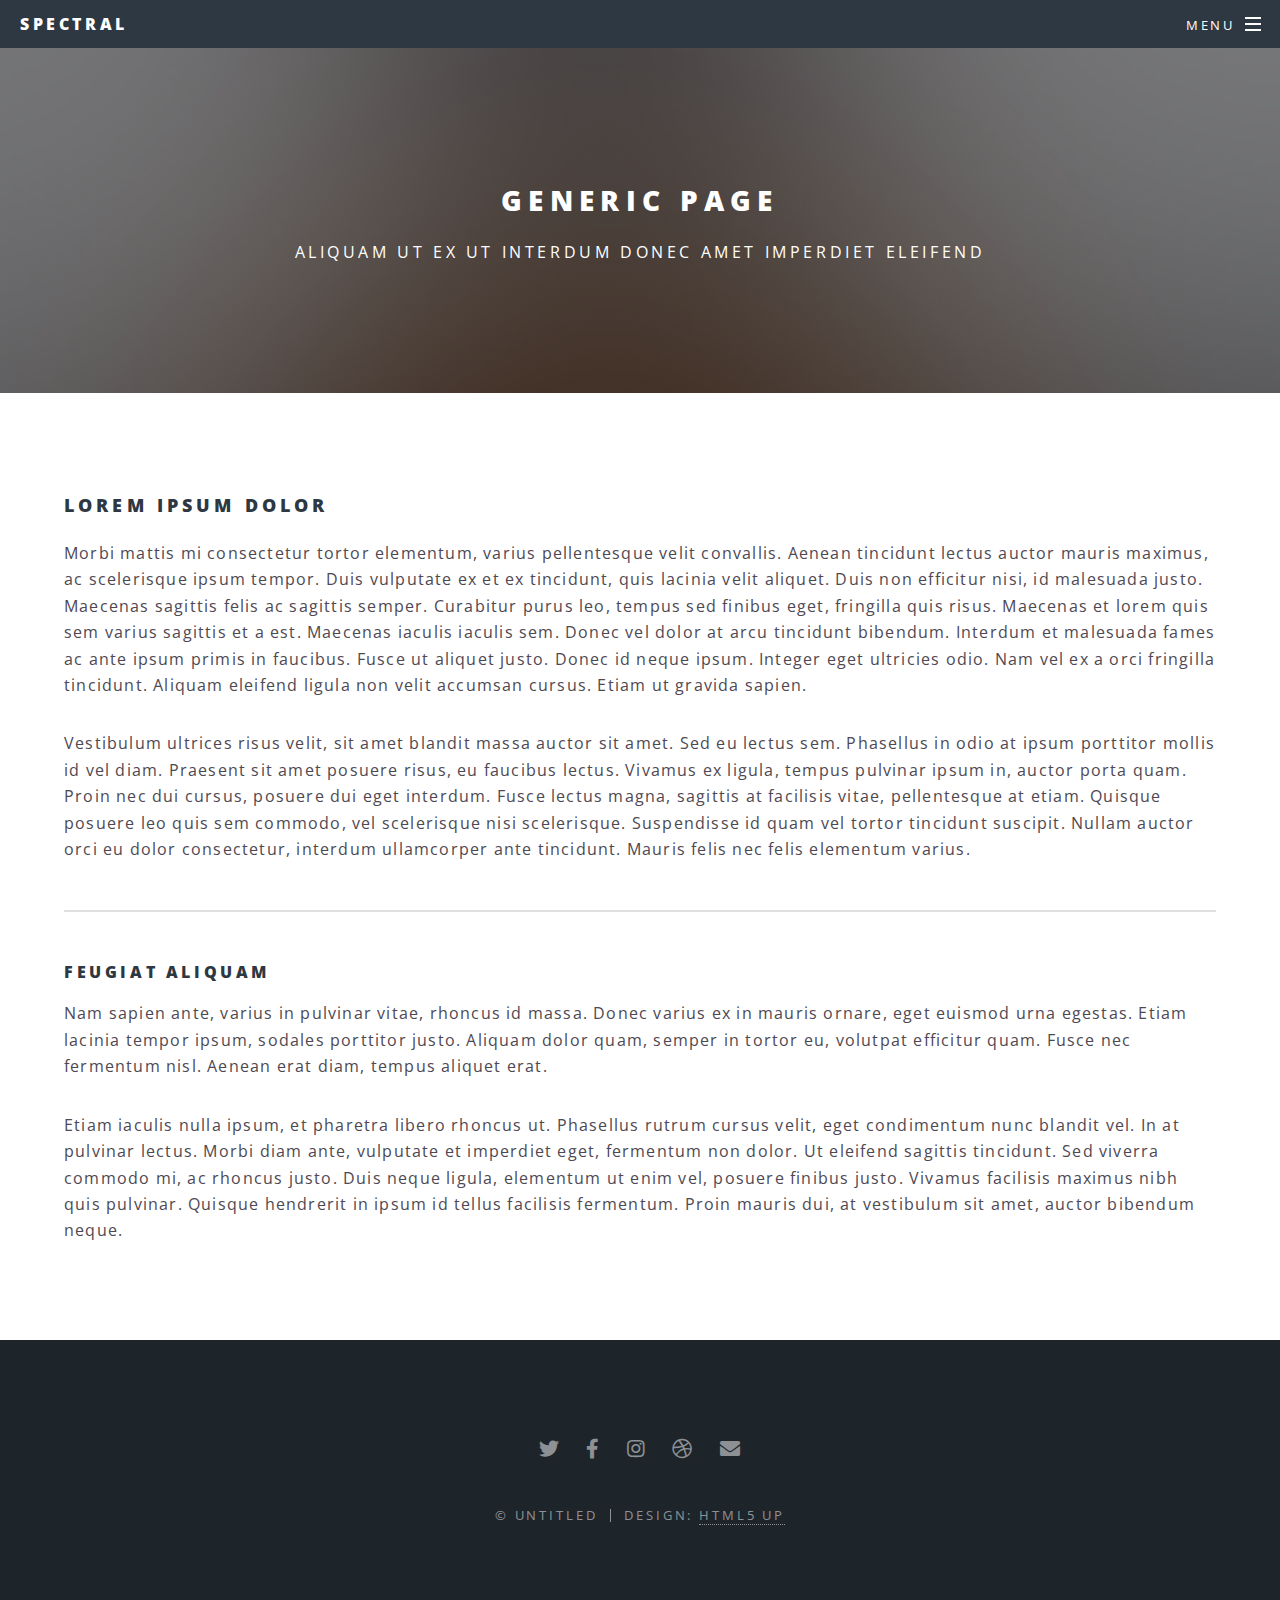
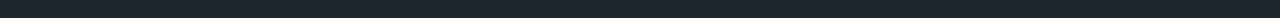
<file: generic.html>
<!DOCTYPE HTML>
<!--
	Spectral by HTML5 UP
	html5up.net | @ajlkn
	Free for personal and commercial use under the CCA 3.0 license (html5up.net/license)
-->
<html>
	<head>
		<title>Generic - Spectral by HTML5 UP</title>
		<meta charset="utf-8" />
		<meta name="viewport" content="width=device-width, initial-scale=1, user-scalable=no" />
		<link rel="stylesheet" href="assets/css/main.css" />
		<noscript><link rel="stylesheet" href="assets/css/noscript.css" /></noscript>
	</head>
	<body class="is-preload">

		<!-- Page Wrapper -->
			<div id="page-wrapper">

				<!-- Header -->
					<header id="header">
						<h1><a href="index.html">Spectral</a></h1>
						<nav id="nav">
							<ul>
								<li class="special">
									<a href="#menu" class="menuToggle"><span>Menu</span></a>
									<div id="menu">
										<ul>
											<li><a href="index.html">Home</a></li>
											<li><a href="generic.html">Generic</a></li>
											<li><a href="elements.html">Elements</a></li>
											<li><a href="#">Sign Up</a></li>
											<li><a href="#">Log In</a></li>
										</ul>
									</div>
								</li>
							</ul>
						</nav>
					</header>

				<!-- Main -->
					<article id="main">
						<header>
							<h2>Generic Page</h2>
							<p>Aliquam ut ex ut interdum donec amet imperdiet eleifend</p>
						</header>
						<section class="wrapper style5">
							<div class="inner">

								<h3>Lorem ipsum dolor</h3>
								<p>Morbi mattis mi consectetur tortor elementum, varius pellentesque velit convallis. Aenean tincidunt lectus auctor mauris maximus, ac scelerisque ipsum tempor. Duis vulputate ex et ex tincidunt, quis lacinia velit aliquet. Duis non efficitur nisi, id malesuada justo. Maecenas sagittis felis ac sagittis semper. Curabitur purus leo, tempus sed finibus eget, fringilla quis risus. Maecenas et lorem quis sem varius sagittis et a est. Maecenas iaculis iaculis sem. Donec vel dolor at arcu tincidunt bibendum. Interdum et malesuada fames ac ante ipsum primis in faucibus. Fusce ut aliquet justo. Donec id neque ipsum. Integer eget ultricies odio. Nam vel ex a orci fringilla tincidunt. Aliquam eleifend ligula non velit accumsan cursus. Etiam ut gravida sapien.</p>

								<p>Vestibulum ultrices risus velit, sit amet blandit massa auctor sit amet. Sed eu lectus sem. Phasellus in odio at ipsum porttitor mollis id vel diam. Praesent sit amet posuere risus, eu faucibus lectus. Vivamus ex ligula, tempus pulvinar ipsum in, auctor porta quam. Proin nec dui cursus, posuere dui eget interdum. Fusce lectus magna, sagittis at facilisis vitae, pellentesque at etiam. Quisque posuere leo quis sem commodo, vel scelerisque nisi scelerisque. Suspendisse id quam vel tortor tincidunt suscipit. Nullam auctor orci eu dolor consectetur, interdum ullamcorper ante tincidunt. Mauris felis nec felis elementum varius.</p>

								<hr />

								<h4>Feugiat aliquam</h4>
								<p>Nam sapien ante, varius in pulvinar vitae, rhoncus id massa. Donec varius ex in mauris ornare, eget euismod urna egestas. Etiam lacinia tempor ipsum, sodales porttitor justo. Aliquam dolor quam, semper in tortor eu, volutpat efficitur quam. Fusce nec fermentum nisl. Aenean erat diam, tempus aliquet erat.</p>

								<p>Etiam iaculis nulla ipsum, et pharetra libero rhoncus ut. Phasellus rutrum cursus velit, eget condimentum nunc blandit vel. In at pulvinar lectus. Morbi diam ante, vulputate et imperdiet eget, fermentum non dolor. Ut eleifend sagittis tincidunt. Sed viverra commodo mi, ac rhoncus justo. Duis neque ligula, elementum ut enim vel, posuere finibus justo. Vivamus facilisis maximus nibh quis pulvinar. Quisque hendrerit in ipsum id tellus facilisis fermentum. Proin mauris dui, at vestibulum sit amet, auctor bibendum neque.</p>

							</div>
						</section>
					</article>

				<!-- Footer -->
					<footer id="footer">
						<ul class="icons">
							<li><a href="#" class="icon brands fa-twitter"><span class="label">Twitter</span></a></li>
							<li><a href="#" class="icon brands fa-facebook-f"><span class="label">Facebook</span></a></li>
							<li><a href="#" class="icon brands fa-instagram"><span class="label">Instagram</span></a></li>
							<li><a href="#" class="icon brands fa-dribbble"><span class="label">Dribbble</span></a></li>
							<li><a href="#" class="icon solid fa-envelope"><span class="label">Email</span></a></li>
						</ul>
						<ul class="copyright">
							<li>&copy; Untitled</li><li>Design: <a href="http://html5up.net">HTML5 UP</a></li>
						</ul>
					</footer>

			</div>

		<!-- Scripts -->
			<script src="assets/js/jquery.min.js"></script>
			<script src="assets/js/jquery.scrollex.min.js"></script>
			<script src="assets/js/jquery.scrolly.min.js"></script>
			<script src="assets/js/browser.min.js"></script>
			<script src="assets/js/breakpoints.min.js"></script>
			<script src="assets/js/util.js"></script>
			<script src="assets/js/main.js"></script>

	</body>
</html>
</file>
<file: assets/css/noscript.css>
/*
	Spectral by HTML5 UP
	html5up.net | @ajlkn
	Free for personal and commercial use under the CCA 3.0 license (html5up.net/license)
*/

/* Banner */

	body.is-preload #banner h2 {
		-moz-transform: none;
		-webkit-transform: none;
		-ms-transform: none;
		transform: none;
		opacity: 1;
	}

		body.is-preload #banner h2:before, body.is-preload #banner h2:after {
			width: 100%;
		}

	body.is-preload #banner .more {
		-moz-transform: none;
		-webkit-transform: none;
		-ms-transform: none;
		transform: none;
		opacity: 1;
	}

	body.is-preload #banner:after {
		opacity: 0;
	}
</file>
<file: assets/css/main.css>
@import url(fontawesome-all.min.css);
@import url("https://fonts.googleapis.com/css?family=Open+Sans:400,400italic,600,600italic,800,800italic");

/*
	Spectral by HTML5 UP
	html5up.net | @ajlkn
	Free for personal and commercial use under the CCA 3.0 license (html5up.net/license)
*/

html, body, div, span, applet, object,
iframe, h1, h2, h3, h4, h5, h6, p, blockquote,
pre, a, abbr, acronym, address, big, cite,
code, del, dfn, em, img, ins, kbd, q, s, samp,
small, strike, strong, sub, sup, tt, var, b,
u, i, center, dl, dt, dd, ol, ul, li, fieldset,
form, label, legend, table, caption, tbody,
tfoot, thead, tr, th, td, article, aside,
canvas, details, embed, figure, figcaption,
footer, header, hgroup, menu, nav, output, ruby,
section, summary, time, mark, audio, video {
	margin: 0;
	padding: 0;
	border: 0;
	font-size: 100%;
	font: inherit;
	vertical-align: baseline;}

article, aside, details, figcaption, figure,
footer, header, hgroup, menu, nav, section {
	display: block;}

body {
	line-height: 1;
}

ol, ul {
	list-style: none;
}

blockquote, q {
	quotes: none;
}

	blockquote:before, blockquote:after, q:before, q:after {
		content: '';
		content: none;
	}

table {
	border-collapse: collapse;
	border-spacing: 0;
}

body {
	-webkit-text-size-adjust: none;
}

mark {
	background-color: transparent;
	color: inherit;
}

input::-moz-focus-inner {
	border: 0;
	padding: 0;
}

input, select, textarea {
	-moz-appearance: none;
	-webkit-appearance: none;
	-ms-appearance: none;
	appearance: none;
}

/* Basic */

	@-ms-viewport {
		width: device-width;
	}

	html {
		box-sizing: border-box;
	}

	*, *:before, *:after {
		box-sizing: inherit;
	}

	body {
		background: #2e3842;
	}

		body.is-preload *, body.is-preload *:before, body.is-preload *:after {
			-moz-animation: none !important;
			-webkit-animation: none !important;
			-ms-animation: none !important;
			animation: none !important;
			-moz-transition: none !important;
			-webkit-transition: none !important;
			-ms-transition: none !important;
			transition: none !important;
		}

	body, input, select, textarea {
		color: #fff;
		font-family: "Open Sans", Helvetica, sans-serif;
		font-size: 15pt;
		font-weight: 400;
		letter-spacing: 0.075em;
		line-height: 1.65em;
	}

		@media screen and (max-width: 1680px) {

			body, input, select, textarea {
				font-size: 13pt;
			}

		}

		@media screen and (max-width: 1280px) {

			body, input, select, textarea {
				font-size: 12pt;
			}

		}

		@media screen and (max-width: 736px) {

			body, input, select, textarea {
				font-size: 11pt;
				letter-spacing: 0.0375em;
			}

		}

	a {
		-moz-transition: color 0.2s ease, border-bottom-color 0.2s ease;
		-webkit-transition: color 0.2s ease, border-bottom-color 0.2s ease;
		-ms-transition: color 0.2s ease, border-bottom-color 0.2s ease;
		transition: color 0.2s ease, border-bottom-color 0.2s ease;
		border-bottom: dotted 1px;
		color: inherit;
		text-decoration: none;
	}

		a:hover {
			border-bottom-color: transparent;
		}

	strong, b {
		color: #fff;
		font-weight: 600;
	}

	em, i {
		font-style: italic;
	}

	p {
		margin: 0 0 2em 0;
	}

	h1, h2, h3, h4, h5, h6 {
		color: #fff;
		font-weight: 800;
		letter-spacing: 0.225em;
		line-height: 1em;
		margin: 0 0 1em 0;
		text-transform: uppercase;
	}

		h1 a, h2 a, h3 a, h4 a, h5 a, h6 a {
			color: inherit;
			text-decoration: none;
		}

	h2 {
		font-size: 1.35em;
		line-height: 1.75em;
	}

		@media screen and (max-width: 736px) {

			h2 {
				font-size: 1.1em;
				line-height: 1.65em;
			}

		}

	h3 {
		font-size: 1.15em;
		line-height: 1.75em;
	}

		@media screen and (max-width: 736px) {

			h3 {
				font-size: 1em;
				line-height: 1.65em;
			}

		}

	h4 {
		font-size: 1em;
		line-height: 1.5em;
	}

	h5 {
		font-size: 0.8em;
		line-height: 1.5em;
	}

	h6 {
		font-size: 0.7em;
		line-height: 1.5em;
	}

	sub {
		font-size: 0.8em;
		position: relative;
		top: 0.5em;
	}

	sup {
		font-size: 0.8em;
		position: relative;
		top: -0.5em;
	}

	hr {
		border: 0;
		border-bottom: solid 2px #fff;
		margin: 3em 0;
	}

		hr.major {
			margin: 4.5em 0;
		}

	blockquote {
		border-left: solid 4px #fff;
		font-style: italic;
		margin: 0 0 2em 0;
		padding: 0.5em 0 0.5em 2em;
	}

	code {
		background: rgba(144, 144, 144, 0.25);
		border-radius: 3px;
		font-family: "Courier New", monospace;
		font-size: 0.9em;
		letter-spacing: 0;
		margin: 0 0.25em;
		padding: 0.25em 0.65em;
	}

	pre {
		-webkit-overflow-scrolling: touch;
		font-family: "Courier New", monospace;
		font-size: 0.9em;
		margin: 0 0 2em 0;
	}

		pre code {
			display: block;
			line-height: 1.75em;
			padding: 1em 1.5em;
			overflow-x: auto;
		}

	.align-left {
		text-align: left;
	}

	.align-center {
		text-align: center;
	}

	.align-right {
		text-align: right;
	}

/* Row */

	.row {
		display: flex;
		flex-wrap: wrap;
		box-sizing: border-box;
		align-items: stretch;
	}

		.row > * {
			box-sizing: border-box;
		}

		.row.gtr-uniform > * > :last-child {
			margin-bottom: 0;
		}

		.row.aln-left {
			justify-content: flex-start;
		}

		.row.aln-center {
			justify-content: center;
		}

		.row.aln-right {
			justify-content: flex-end;
		}

		.row.aln-top {
			align-items: flex-start;
		}

		.row.aln-middle {
			align-items: center;
		}

		.row.aln-bottom {
			align-items: flex-end;
		}

		.row > .imp {
			order: -1;
		}

		.row > .col-1 {
			width: 8.33333%;
		}

		.row > .off-1 {
			margin-left: 8.33333%;
		}

		.row > .col-2 {
			width: 16.66667%;
		}

		.row > .off-2 {
			margin-left: 16.66667%;
		}

		.row > .col-3 {
			width: 25%;
		}

		.row > .off-3 {
			margin-left: 25%;
		}

		.row > .col-4 {
			width: 33.33333%;
		}

		.row > .off-4 {
			margin-left: 33.33333%;
		}

		.row > .col-5 {
			width: 41.66667%;
		}

		.row > .off-5 {
			margin-left: 41.66667%;
		}

		.row > .col-6 {
			width: 50%;
		}

		.row > .off-6 {
			margin-left: 50%;
		}

		.row > .col-7 {
			width: 58.33333%;
		}

		.row > .off-7 {
			margin-left: 58.33333%;
		}

		.row > .col-8 {
			width: 66.66667%;
		}

		.row > .off-8 {
			margin-left: 66.66667%;
		}

		.row > .col-9 {
			width: 75%;
		}

		.row > .off-9 {
			margin-left: 75%;
		}

		.row > .col-10 {
			width: 83.33333%;
		}

		.row > .off-10 {
			margin-left: 83.33333%;
		}

		.row > .col-11 {
			width: 91.66667%;
		}

		.row > .off-11 {
			margin-left: 91.66667%;
		}

		.row > .col-12 {
			width: 100%;
		}

		.row > .off-12 {
			margin-left: 100%;
		}

		.row.gtr-0 {
			margin-top: 0;
			margin-left: 0em;
		}

			.row.gtr-0 > * {
				padding: 0 0 0 0em;
			}

			.row.gtr-0.gtr-uniform {
				margin-top: 0em;
			}

				.row.gtr-0.gtr-uniform > * {
					padding-top: 0em;
				}

		.row.gtr-25 {
			margin-top: 0;
			margin-left: -0.375em;
		}

			.row.gtr-25 > * {
				padding: 0 0 0 0.375em;
			}

			.row.gtr-25.gtr-uniform {
				margin-top: -0.375em;
			}

				.row.gtr-25.gtr-uniform > * {
					padding-top: 0.375em;
				}

		.row.gtr-50 {
			margin-top: 0;
			margin-left: -0.75em;
		}

			.row.gtr-50 > * {
				padding: 0 0 0 0.75em;
			}

			.row.gtr-50.gtr-uniform {
				margin-top: -0.75em;
			}

				.row.gtr-50.gtr-uniform > * {
					padding-top: 0.75em;
				}

		.row {
			margin-top: 0;
			margin-left: -1.5em;
		}

			.row > * {
				padding: 0 0 0 1.5em;
			}

			.row.gtr-uniform {
				margin-top: -1.5em;
			}

				.row.gtr-uniform > * {
					padding-top: 1.5em;
				}

		.row.gtr-150 {
			margin-top: 0;
			margin-left: -2.25em;
		}

			.row.gtr-150 > * {
				padding: 0 0 0 2.25em;
			}

			.row.gtr-150.gtr-uniform {
				margin-top: -2.25em;
			}

				.row.gtr-150.gtr-uniform > * {
					padding-top: 2.25em;
				}

		.row.gtr-200 {
			margin-top: 0;
			margin-left: -3em;
		}

			.row.gtr-200 > * {
				padding: 0 0 0 3em;
			}

			.row.gtr-200.gtr-uniform {
				margin-top: -3em;
			}

				.row.gtr-200.gtr-uniform > * {
					padding-top: 3em;
				}

		@media screen and (max-width: 1680px) {

			.row {
				display: flex;
				flex-wrap: wrap;
				box-sizing: border-box;
				align-items: stretch;
			}

				.row > * {
					box-sizing: border-box;
				}

				.row.gtr-uniform > * > :last-child {
					margin-bottom: 0;
				}

				.row.aln-left {
					justify-content: flex-start;
				}

				.row.aln-center {
					justify-content: center;
				}

				.row.aln-right {
					justify-content: flex-end;
				}

				.row.aln-top {
					align-items: flex-start;
				}

				.row.aln-middle {
					align-items: center;
				}

				.row.aln-bottom {
					align-items: flex-end;
				}

				.row > .imp-xlarge {
					order: -1;
				}

				.row > .col-1-xlarge {
					width: 8.33333%;
				}

				.row > .off-1-xlarge {
					margin-left: 8.33333%;
				}

				.row > .col-2-xlarge {
					width: 16.66667%;
				}

				.row > .off-2-xlarge {
					margin-left: 16.66667%;
				}

				.row > .col-3-xlarge {
					width: 25%;
				}

				.row > .off-3-xlarge {
					margin-left: 25%;
				}

				.row > .col-4-xlarge {
					width: 33.33333%;
				}

				.row > .off-4-xlarge {
					margin-left: 33.33333%;
				}

				.row > .col-5-xlarge {
					width: 41.66667%;
				}

				.row > .off-5-xlarge {
					margin-left: 41.66667%;
				}

				.row > .col-6-xlarge {
					width: 50%;
				}

				.row > .off-6-xlarge {
					margin-left: 50%;
				}

				.row > .col-7-xlarge {
					width: 58.33333%;
				}

				.row > .off-7-xlarge {
					margin-left: 58.33333%;
				}

				.row > .col-8-xlarge {
					width: 66.66667%;
				}

				.row > .off-8-xlarge {
					margin-left: 66.66667%;
				}

				.row > .col-9-xlarge {
					width: 75%;
				}

				.row > .off-9-xlarge {
					margin-left: 75%;
				}

				.row > .col-10-xlarge {
					width: 83.33333%;
				}

				.row > .off-10-xlarge {
					margin-left: 83.33333%;
				}

				.row > .col-11-xlarge {
					width: 91.66667%;
				}

				.row > .off-11-xlarge {
					margin-left: 91.66667%;
				}

				.row > .col-12-xlarge {
					width: 100%;
				}

				.row > .off-12-xlarge {
					margin-left: 100%;
				}

				.row.gtr-0 {
					margin-top: 0;
					margin-left: 0em;
				}

					.row.gtr-0 > * {
						padding: 0 0 0 0em;
					}

					.row.gtr-0.gtr-uniform {
						margin-top: 0em;
					}

						.row.gtr-0.gtr-uniform > * {
							padding-top: 0em;
						}

				.row.gtr-25 {
					margin-top: 0;
					margin-left: -0.375em;
				}

					.row.gtr-25 > * {
						padding: 0 0 0 0.375em;
					}

					.row.gtr-25.gtr-uniform {
						margin-top: -0.375em;
					}

						.row.gtr-25.gtr-uniform > * {
							padding-top: 0.375em;
						}

				.row.gtr-50 {
					margin-top: 0;
					margin-left: -0.75em;
				}

					.row.gtr-50 > * {
						padding: 0 0 0 0.75em;
					}

					.row.gtr-50.gtr-uniform {
						margin-top: -0.75em;
					}

						.row.gtr-50.gtr-uniform > * {
							padding-top: 0.75em;
						}

				.row {
					margin-top: 0;
					margin-left: -1.5em;
				}

					.row > * {
						padding: 0 0 0 1.5em;
					}

					.row.gtr-uniform {
						margin-top: -1.5em;
					}

						.row.gtr-uniform > * {
							padding-top: 1.5em;
						}

				.row.gtr-150 {
					margin-top: 0;
					margin-left: -2.25em;
				}

					.row.gtr-150 > * {
						padding: 0 0 0 2.25em;
					}

					.row.gtr-150.gtr-uniform {
						margin-top: -2.25em;
					}

						.row.gtr-150.gtr-uniform > * {
							padding-top: 2.25em;
						}

				.row.gtr-200 {
					margin-top: 0;
					margin-left: -3em;
				}

					.row.gtr-200 > * {
						padding: 0 0 0 3em;
					}

					.row.gtr-200.gtr-uniform {
						margin-top: -3em;
					}

						.row.gtr-200.gtr-uniform > * {
							padding-top: 3em;
						}

		}

		@media screen and (max-width: 1280px) {

			.row {
				display: flex;
				flex-wrap: wrap;
				box-sizing: border-box;
				align-items: stretch;
			}

				.row > * {
					box-sizing: border-box;
				}

				.row.gtr-uniform > * > :last-child {
					margin-bottom: 0;
				}

				.row.aln-left {
					justify-content: flex-start;
				}

				.row.aln-center {
					justify-content: center;
				}

				.row.aln-right {
					justify-content: flex-end;
				}

				.row.aln-top {
					align-items: flex-start;
				}

				.row.aln-middle {
					align-items: center;
				}

				.row.aln-bottom {
					align-items: flex-end;
				}

				.row > .imp-large {
					order: -1;
				}

				.row > .col-1-large {
					width: 8.33333%;
				}

				.row > .off-1-large {
					margin-left: 8.33333%;
				}

				.row > .col-2-large {
					width: 16.66667%;
				}

				.row > .off-2-large {
					margin-left: 16.66667%;
				}

				.row > .col-3-large {
					width: 25%;
				}

				.row > .off-3-large {
					margin-left: 25%;
				}

				.row > .col-4-large {
					width: 33.33333%;
				}

				.row > .off-4-large {
					margin-left: 33.33333%;
				}

				.row > .col-5-large {
					width: 41.66667%;
				}

				.row > .off-5-large {
					margin-left: 41.66667%;
				}

				.row > .col-6-large {
					width: 50%;
				}

				.row > .off-6-large {
					margin-left: 50%;
				}

				.row > .col-7-large {
					width: 58.33333%;
				}

				.row > .off-7-large {
					margin-left: 58.33333%;
				}

				.row > .col-8-large {
					width: 66.66667%;
				}

				.row > .off-8-large {
					margin-left: 66.66667%;
				}

				.row > .col-9-large {
					width: 75%;
				}

				.row > .off-9-large {
					margin-left: 75%;
				}

				.row > .col-10-large {
					width: 83.33333%;
				}

				.row > .off-10-large {
					margin-left: 83.33333%;
				}

				.row > .col-11-large {
					width: 91.66667%;
				}

				.row > .off-11-large {
					margin-left: 91.66667%;
				}

				.row > .col-12-large {
					width: 100%;
				}

				.row > .off-12-large {
					margin-left: 100%;
				}

				.row.gtr-0 {
					margin-top: 0;
					margin-left: 0em;
				}

					.row.gtr-0 > * {
						padding: 0 0 0 0em;
					}

					.row.gtr-0.gtr-uniform {
						margin-top: 0em;
					}

						.row.gtr-0.gtr-uniform > * {
							padding-top: 0em;
						}

				.row.gtr-25 {
					margin-top: 0;
					margin-left: -0.375em;
				}

					.row.gtr-25 > * {
						padding: 0 0 0 0.375em;
					}

					.row.gtr-25.gtr-uniform {
						margin-top: -0.375em;
					}

						.row.gtr-25.gtr-uniform > * {
							padding-top: 0.375em;
						}

				.row.gtr-50 {
					margin-top: 0;
					margin-left: -0.75em;
				}

					.row.gtr-50 > * {
						padding: 0 0 0 0.75em;
					}

					.row.gtr-50.gtr-uniform {
						margin-top: -0.75em;
					}

						.row.gtr-50.gtr-uniform > * {
							padding-top: 0.75em;
						}

				.row {
					margin-top: 0;
					margin-left: -1.5em;
				}

					.row > * {
						padding: 0 0 0 1.5em;
					}

					.row.gtr-uniform {
						margin-top: -1.5em;
					}

						.row.gtr-uniform > * {
							padding-top: 1.5em;
						}

				.row.gtr-150 {
					margin-top: 0;
					margin-left: -2.25em;
				}

					.row.gtr-150 > * {
						padding: 0 0 0 2.25em;
					}

					.row.gtr-150.gtr-uniform {
						margin-top: -2.25em;
					}

						.row.gtr-150.gtr-uniform > * {
							padding-top: 2.25em;
						}

				.row.gtr-200 {
					margin-top: 0;
					margin-left: -3em;
				}

					.row.gtr-200 > * {
						padding: 0 0 0 3em;
					}

					.row.gtr-200.gtr-uniform {
						margin-top: -3em;
					}

						.row.gtr-200.gtr-uniform > * {
							padding-top: 3em;
						}

		}

		@media screen and (max-width: 980px) {

			.row {
				display: flex;
				flex-wrap: wrap;
				box-sizing: border-box;
				align-items: stretch;
			}

				.row > * {
					box-sizing: border-box;
				}

				.row.gtr-uniform > * > :last-child {
					margin-bottom: 0;
				}

				.row.aln-left {
					justify-content: flex-start;
				}

				.row.aln-center {
					justify-content: center;
				}

				.row.aln-right {
					justify-content: flex-end;
				}

				.row.aln-top {
					align-items: flex-start;
				}

				.row.aln-middle {
					align-items: center;
				}

				.row.aln-bottom {
					align-items: flex-end;
				}

				.row > .imp-medium {
					order: -1;
				}

				.row > .col-1-medium {
					width: 8.33333%;
				}

				.row > .off-1-medium {
					margin-left: 8.33333%;
				}

				.row > .col-2-medium {
					width: 16.66667%;
				}

				.row > .off-2-medium {
					margin-left: 16.66667%;
				}

				.row > .col-3-medium {
					width: 25%;
				}

				.row > .off-3-medium {
					margin-left: 25%;
				}

				.row > .col-4-medium {
					width: 33.33333%;
				}

				.row > .off-4-medium {
					margin-left: 33.33333%;
				}

				.row > .col-5-medium {
					width: 41.66667%;
				}

				.row > .off-5-medium {
					margin-left: 41.66667%;
				}

				.row > .col-6-medium {
					width: 50%;
				}

				.row > .off-6-medium {
					margin-left: 50%;
				}

				.row > .col-7-medium {
					width: 58.33333%;
				}

				.row > .off-7-medium {
					margin-left: 58.33333%;
				}

				.row > .col-8-medium {
					width: 66.66667%;
				}

				.row > .off-8-medium {
					margin-left: 66.66667%;
				}

				.row > .col-9-medium {
					width: 75%;
				}

				.row > .off-9-medium {
					margin-left: 75%;
				}

				.row > .col-10-medium {
					width: 83.33333%;
				}

				.row > .off-10-medium {
					margin-left: 83.33333%;
				}

				.row > .col-11-medium {
					width: 91.66667%;
				}

				.row > .off-11-medium {
					margin-left: 91.66667%;
				}

				.row > .col-12-medium {
					width: 100%;
				}

				.row > .off-12-medium {
					margin-left: 100%;
				}

				.row.gtr-0 {
					margin-top: 0;
					margin-left: 0em;
				}

					.row.gtr-0 > * {
						padding: 0 0 0 0em;
					}

					.row.gtr-0.gtr-uniform {
						margin-top: 0em;
					}

						.row.gtr-0.gtr-uniform > * {
							padding-top: 0em;
						}

				.row.gtr-25 {
					margin-top: 0;
					margin-left: -0.375em;
				}

					.row.gtr-25 > * {
						padding: 0 0 0 0.375em;
					}

					.row.gtr-25.gtr-uniform {
						margin-top: -0.375em;
					}

						.row.gtr-25.gtr-uniform > * {
							padding-top: 0.375em;
						}

				.row.gtr-50 {
					margin-top: 0;
					margin-left: -0.75em;
				}

					.row.gtr-50 > * {
						padding: 0 0 0 0.75em;
					}

					.row.gtr-50.gtr-uniform {
						margin-top: -0.75em;
					}

						.row.gtr-50.gtr-uniform > * {
							padding-top: 0.75em;
						}

				.row {
					margin-top: 0;
					margin-left: -1.5em;
				}

					.row > * {
						padding: 0 0 0 1.5em;
					}

					.row.gtr-uniform {
						margin-top: -1.5em;
					}

						.row.gtr-uniform > * {
							padding-top: 1.5em;
						}

				.row.gtr-150 {
					margin-top: 0;
					margin-left: -2.25em;
				}

					.row.gtr-150 > * {
						padding: 0 0 0 2.25em;
					}

					.row.gtr-150.gtr-uniform {
						margin-top: -2.25em;
					}

						.row.gtr-150.gtr-uniform > * {
							padding-top: 2.25em;
						}

				.row.gtr-200 {
					margin-top: 0;
					margin-left: -3em;
				}

					.row.gtr-200 > * {
						padding: 0 0 0 3em;
					}

					.row.gtr-200.gtr-uniform {
						margin-top: -3em;
					}

						.row.gtr-200.gtr-uniform > * {
							padding-top: 3em;
						}

		}

		@media screen and (max-width: 736px) {

			.row {
				display: flex;
				flex-wrap: wrap;
				box-sizing: border-box;
				align-items: stretch;
			}

				.row > * {
					box-sizing: border-box;
				}

				.row.gtr-uniform > * > :last-child {
					margin-bottom: 0;
				}

				.row.aln-left {
					justify-content: flex-start;
				}

				.row.aln-center {
					justify-content: center;
				}

				.row.aln-right {
					justify-content: flex-end;
				}

				.row.aln-top {
					align-items: flex-start;
				}

				.row.aln-middle {
					align-items: center;
				}

				.row.aln-bottom {
					align-items: flex-end;
				}

				.row > .imp-small {
					order: -1;
				}

				.row > .col-1-small {
					width: 8.33333%;
				}

				.row > .off-1-small {
					margin-left: 8.33333%;
				}

				.row > .col-2-small {
					width: 16.66667%;
				}

				.row > .off-2-small {
					margin-left: 16.66667%;
				}

				.row > .col-3-small {
					width: 25%;
				}

				.row > .off-3-small {
					margin-left: 25%;
				}

				.row > .col-4-small {
					width: 33.33333%;
				}

				.row > .off-4-small {
					margin-left: 33.33333%;
				}

				.row > .col-5-small {
					width: 41.66667%;
				}

				.row > .off-5-small {
					margin-left: 41.66667%;
				}

				.row > .col-6-small {
					width: 50%;
				}

				.row > .off-6-small {
					margin-left: 50%;
				}

				.row > .col-7-small {
					width: 58.33333%;
				}

				.row > .off-7-small {
					margin-left: 58.33333%;
				}

				.row > .col-8-small {
					width: 66.66667%;
				}

				.row > .off-8-small {
					margin-left: 66.66667%;
				}

				.row > .col-9-small {
					width: 75%;
				}

				.row > .off-9-small {
					margin-left: 75%;
				}

				.row > .col-10-small {
					width: 83.33333%;
				}

				.row > .off-10-small {
					margin-left: 83.33333%;
				}

				.row > .col-11-small {
					width: 91.66667%;
				}

				.row > .off-11-small {
					margin-left: 91.66667%;
				}

				.row > .col-12-small {
					width: 100%;
				}

				.row > .off-12-small {
					margin-left: 100%;
				}

				.row.gtr-0 {
					margin-top: 0;
					margin-left: 0em;
				}

					.row.gtr-0 > * {
						padding: 0 0 0 0em;
					}

					.row.gtr-0.gtr-uniform {
						margin-top: 0em;
					}

						.row.gtr-0.gtr-uniform > * {
							padding-top: 0em;
						}

				.row.gtr-25 {
					margin-top: 0;
					margin-left: -0.375em;
				}

					.row.gtr-25 > * {
						padding: 0 0 0 0.375em;
					}

					.row.gtr-25.gtr-uniform {
						margin-top: -0.375em;
					}

						.row.gtr-25.gtr-uniform > * {
							padding-top: 0.375em;
						}

				.row.gtr-50 {
					margin-top: 0;
					margin-left: -0.75em;
				}

					.row.gtr-50 > * {
						padding: 0 0 0 0.75em;
					}

					.row.gtr-50.gtr-uniform {
						margin-top: -0.75em;
					}

						.row.gtr-50.gtr-uniform > * {
							padding-top: 0.75em;
						}

				.row {
					margin-top: 0;
					margin-left: -1.5em;
				}

					.row > * {
						padding: 0 0 0 1.5em;
					}

					.row.gtr-uniform {
						margin-top: -1.5em;
					}

						.row.gtr-uniform > * {
							padding-top: 1.5em;
						}

				.row.gtr-150 {
					margin-top: 0;
					margin-left: -2.25em;
				}

					.row.gtr-150 > * {
						padding: 0 0 0 2.25em;
					}

					.row.gtr-150.gtr-uniform {
						margin-top: -2.25em;
					}

						.row.gtr-150.gtr-uniform > * {
							padding-top: 2.25em;
						}

				.row.gtr-200 {
					margin-top: 0;
					margin-left: -3em;
				}

					.row.gtr-200 > * {
						padding: 0 0 0 3em;
					}

					.row.gtr-200.gtr-uniform {
						margin-top: -3em;
					}

						.row.gtr-200.gtr-uniform > * {
							padding-top: 3em;
						}

		}

		@media screen and (max-width: 480px) {

			.row {
				display: flex;
				flex-wrap: wrap;
				box-sizing: border-box;
				align-items: stretch;
			}

				.row > * {
					box-sizing: border-box;
				}

				.row.gtr-uniform > * > :last-child {
					margin-bottom: 0;
				}

				.row.aln-left {
					justify-content: flex-start;
				}

				.row.aln-center {
					justify-content: center;
				}

				.row.aln-right {
					justify-content: flex-end;
				}

				.row.aln-top {
					align-items: flex-start;
				}

				.row.aln-middle {
					align-items: center;
				}

				.row.aln-bottom {
					align-items: flex-end;
				}

				.row > .imp-xsmall {
					order: -1;
				}

				.row > .col-1-xsmall {
					width: 8.33333%;
				}

				.row > .off-1-xsmall {
					margin-left: 8.33333%;
				}

				.row > .col-2-xsmall {
					width: 16.66667%;
				}

				.row > .off-2-xsmall {
					margin-left: 16.66667%;
				}

				.row > .col-3-xsmall {
					width: 25%;
				}

				.row > .off-3-xsmall {
					margin-left: 25%;
				}

				.row > .col-4-xsmall {
					width: 33.33333%;
				}

				.row > .off-4-xsmall {
					margin-left: 33.33333%;
				}

				.row > .col-5-xsmall {
					width: 41.66667%;
				}

				.row > .off-5-xsmall {
					margin-left: 41.66667%;
				}

				.row > .col-6-xsmall {
					width: 50%;
				}

				.row > .off-6-xsmall {
					margin-left: 50%;
				}

				.row > .col-7-xsmall {
					width: 58.33333%;
				}

				.row > .off-7-xsmall {
					margin-left: 58.33333%;
				}

				.row > .col-8-xsmall {
					width: 66.66667%;
				}

				.row > .off-8-xsmall {
					margin-left: 66.66667%;
				}

				.row > .col-9-xsmall {
					width: 75%;
				}

				.row > .off-9-xsmall {
					margin-left: 75%;
				}

				.row > .col-10-xsmall {
					width: 83.33333%;
				}

				.row > .off-10-xsmall {
					margin-left: 83.33333%;
				}

				.row > .col-11-xsmall {
					width: 91.66667%;
				}

				.row > .off-11-xsmall {
					margin-left: 91.66667%;
				}

				.row > .col-12-xsmall {
					width: 100%;
				}

				.row > .off-12-xsmall {
					margin-left: 100%;
				}

				.row.gtr-0 {
					margin-top: 0;
					margin-left: 0em;
				}

					.row.gtr-0 > * {
						padding: 0 0 0 0em;
					}

					.row.gtr-0.gtr-uniform {
						margin-top: 0em;
					}

						.row.gtr-0.gtr-uniform > * {
							padding-top: 0em;
						}

				.row.gtr-25 {
					margin-top: 0;
					margin-left: -0.375em;
				}

					.row.gtr-25 > * {
						padding: 0 0 0 0.375em;
					}

					.row.gtr-25.gtr-uniform {
						margin-top: -0.375em;
					}

						.row.gtr-25.gtr-uniform > * {
							padding-top: 0.375em;
						}

				.row.gtr-50 {
					margin-top: 0;
					margin-left: -0.75em;
				}

					.row.gtr-50 > * {
						padding: 0 0 0 0.75em;
					}

					.row.gtr-50.gtr-uniform {
						margin-top: -0.75em;
					}

						.row.gtr-50.gtr-uniform > * {
							padding-top: 0.75em;
						}

				.row {
					margin-top: 0;
					margin-left: -1.5em;
				}

					.row > * {
						padding: 0 0 0 1.5em;
					}

					.row.gtr-uniform {
						margin-top: -1.5em;
					}

						.row.gtr-uniform > * {
							padding-top: 1.5em;
						}

				.row.gtr-150 {
					margin-top: 0;
					margin-left: -2.25em;
				}

					.row.gtr-150 > * {
						padding: 0 0 0 2.25em;
					}

					.row.gtr-150.gtr-uniform {
						margin-top: -2.25em;
					}

						.row.gtr-150.gtr-uniform > * {
							padding-top: 2.25em;
						}

				.row.gtr-200 {
					margin-top: 0;
					margin-left: -3em;
				}

					.row.gtr-200 > * {
						padding: 0 0 0 3em;
					}

					.row.gtr-200.gtr-uniform {
						margin-top: -3em;
					}

						.row.gtr-200.gtr-uniform > * {
							padding-top: 3em;
						}

		}

/* Section/Article */

	section.special, article.special {
		text-align: center;
	}

	header p {
		color: rgba(255, 255, 255, 0.5);
		position: relative;
		top: -0.25em;
	}

	header h3 + p {
		font-size: 1.1em;
	}

	header h4 + p,
	header h5 + p,
	header h6 + p {
		font-size: 0.9em;
	}

	header.major {
		margin: 0 0 3.5em 0;
	}

		header.major h2, header.major h3, header.major h4, header.major h5, header.major h6 {
			border-bottom: solid 2px #fff;
			display: inline-block;
			padding-bottom: 1em;
			position: relative;
		}

			header.major h2:after, header.major h3:after, header.major h4:after, header.major h5:after, header.major h6:after {
				content: '';
				display: block;
				height: 1px;
			}

		header.major p {
			color: #fff;
			top: 0;
		}

		@media screen and (max-width: 736px) {

			header.major {
				margin: 0 0 2em 0;
			}

		}

	@media screen and (max-width: 980px) {

		header br {
			display: none;
		}

	}

/* Form */

	form {
		margin: 0 0 2em 0;
	}

	label {
		color: #fff;
		display: block;
		font-size: 0.9em;
		font-weight: 600;
		margin: 0 0 1em 0;
	}

	input[type="text"],
	input[type="password"],
	input[type="email"],
	select,
	textarea {
		-moz-appearance: none;
		-webkit-appearance: none;
		-ms-appearance: none;
		appearance: none;
		background-color: rgba(144, 144, 144, 0.25);
		border-radius: 3px;
		border: none;
		color: inherit;
		display: block;
		outline: 0;
		padding: 0 1em;
		text-decoration: none;
		width: 100%;
	}

		input[type="text"]:invalid,
		input[type="password"]:invalid,
		input[type="email"]:invalid,
		select:invalid,
		textarea:invalid {
			box-shadow: none;
		}

		input[type="text"]:focus,
		input[type="password"]:focus,
		input[type="email"]:focus,
		select:focus,
		textarea:focus {
			box-shadow: 0 0 0 2px #21b2a6;
		}

	select {
		background-size: 1.25em;
		background-repeat: no-repeat;
		background-position: calc(100% - 1em) center;
		height: 2.75em;
		padding-right: 2.75em;
		text-overflow: ellipsis;
	}

		select:focus::-ms-value {
			background-color: transparent;
		}

		select::-ms-expand {
			display: none;
		}

	input[type="text"],
	input[type="password"],
	input[type="email"],
	select {
		height: 2.75em;
	}

	textarea {
		padding: 0.75em 1em;
	}

	input[type="checkbox"],
	input[type="radio"] {
		-moz-appearance: none;
		-webkit-appearance: none;
		-ms-appearance: none;
		appearance: none;
		display: block;
		float: left;
		margin-right: -2em;
		opacity: 0;
		width: 1em;
		z-index: -1;
	}

		input[type="checkbox"] + label,
		input[type="radio"] + label {
			text-decoration: none;
			color: #fff;
			cursor: pointer;
			display: inline-block;
			font-size: 1em;
			font-weight: 400;
			padding-left: 2.4em;
			padding-right: 0.75em;
			position: relative;
		}

			input[type="checkbox"] + label:before,
			input[type="radio"] + label:before {
				-moz-osx-font-smoothing: grayscale;
				-webkit-font-smoothing: antialiased;
				display: inline-block;
				font-style: normal;
				font-variant: normal;
				text-rendering: auto;
				line-height: 1;
				text-transform: none !important;
				font-family: 'Font Awesome 5 Free';
				font-weight: 900;
			}

			input[type="checkbox"] + label:before,
			input[type="radio"] + label:before {
				background: rgba(144, 144, 144, 0.25);
				border-radius: 3px;
				content: '';
				display: inline-block;
				font-size: 0.8em;
				height: 2.0625em;
				left: 0;
				line-height: 2.0625em;
				position: absolute;
				text-align: center;
				top: 0;
				width: 2.0625em;
			}

		input[type="checkbox"]:checked + label:before,
		input[type="radio"]:checked + label:before {
			background: #2e3842;
			color: #fff;
			content: '\f00c';
		}

		input[type="checkbox"]:focus + label:before,
		input[type="radio"]:focus + label:before {
			box-shadow: 0 0 0 2px #21b2a6;
		}

	input[type="checkbox"] + label:before {
		border-radius: 3px;
	}

	input[type="radio"] + label:before {
		border-radius: 100%;
	}

	::-webkit-input-placeholder {
		color: rgba(255, 255, 255, 0.5) !important;
		opacity: 1.0;
	}

	:-moz-placeholder {
		color: rgba(255, 255, 255, 0.5) !important;
		opacity: 1.0;
	}

	::-moz-placeholder {
		color: rgba(255, 255, 255, 0.5) !important;
		opacity: 1.0;
	}

	:-ms-input-placeholder {
		color: rgba(255, 255, 255, 0.5) !important;
		opacity: 1.0;
	}

/* Box */

	.box {
		border-radius: 3px;
		border: solid 2px #fff;
		margin-bottom: 2em;
		padding: 1.5em;
	}

		.box > :last-child,
		.box > :last-child > :last-child,
		.box > :last-child > :last-child > :last-child {
			margin-bottom: 0;
		}

		.box.alt {
			border: 0;
			border-radius: 0;
			padding: 0;
		}

/* Icon */

	.icon {
		text-decoration: none;
		border-bottom: none;
		position: relative;
	}

		.icon:before {
			-moz-osx-font-smoothing: grayscale;
			-webkit-font-smoothing: antialiased;
			display: inline-block;
			font-style: normal;
			font-variant: normal;
			text-rendering: auto;
			line-height: 1;
			text-transform: none !important;
			font-family: 'Font Awesome 5 Free';
			font-weight: 400;
		}

		.icon > .label {
			display: none;
		}

		.icon:before {
			line-height: inherit;
		}

		.icon.solid:before {
			font-weight: 900;
		}

		.icon.brands:before {
			font-family: 'Font Awesome 5 Brands';
		}

		.icon.major {
			-moz-transform: rotate(-45deg);
			-webkit-transform: rotate(-45deg);
			-ms-transform: rotate(-45deg);
			transform: rotate(-45deg);
			border-radius: 3px;
			border: solid 2px #fff;
			display: inline-block;
			font-size: 1.35em;
			height: calc(3em + 2px);
			line-height: 3em;
			text-align: center;
			width: calc(3em + 2px);
		}

			.icon.major:before {
				-moz-transform: rotate(45deg);
				-webkit-transform: rotate(45deg);
				-ms-transform: rotate(45deg);
				transform: rotate(45deg);
				display: inline-block;
				font-size: 1.5em;
			}

			@media screen and (max-width: 736px) {

				.icon.major {
					font-size: 1em;
				}

			}

		.icon.style1 {
			color: #00ffcc;
		}

		.icon.style2 {
			color: #00f0ff;
		}

		.icon.style3 {
			color: #76ddff;
		}

/* Image */

	.image {
		border-radius: 3px;
		border: 0;
		display: inline-block;
		position: relative;
	}

		.image img {
			border-radius: 3px;
			display: block;
		}

		.image.left {
			float: left;
			margin: 0 2em 2em 0;
			top: 0.25em;
		}

		.image.right {
			float: right;
			margin: 0 0 2em 2em;
			top: 0.25em;
		}

		.image.left, .image.right {
			max-width: 40%;
		}

			.image.left img, .image.right img {
				width: 100%;
			}

		.image.fit {
			display: block;
			margin: 0 0 2em 0;
			width: 100%;
		}

			.image.fit img {
				width: 100%;
			}

/* List */

	ol {
		list-style: decimal;
		margin: 0 0 2em 0;
		padding-left: 1.25em;
	}

		ol li {
			padding-left: 0.25em;
		}

	ul {
		list-style: disc;
		margin: 0 0 2em 0;
		padding-left: 1em;
	}

		ul li {
			padding-left: 0.5em;
		}

		ul.alt {
			list-style: none;
			padding-left: 0;
		}

			ul.alt li {
				border-top: solid 1px #fff;
				padding: 0.5em 0;
			}

				ul.alt li:first-child {
					border-top: 0;
					padding-top: 0;
				}

	dl {
		margin: 0 0 2em 0;
	}

/* Actions */

	ul.actions {
		display: -moz-flex;
		display: -webkit-flex;
		display: -ms-flex;
		display: flex;
		cursor: default;
		list-style: none;
		margin-left: -1em;
		padding-left: 0;
	}

		ul.actions li {
			padding: 0 0 0 1em;
			vertical-align: middle;
		}

		ul.actions.special {
			-moz-justify-content: center;
			-webkit-justify-content: center;
			-ms-justify-content: center;
			justify-content: center;
			width: 100%;
			margin-left: 0;
		}

			ul.actions.special li:first-child {
				padding-left: 0;
			}

		ul.actions.stacked {
			-moz-flex-direction: column;
			-webkit-flex-direction: column;
			-ms-flex-direction: column;
			flex-direction: column;
			margin-left: 0;
		}

			ul.actions.stacked li {
				padding: 1em 0 0 0;
			}

				ul.actions.stacked li:first-child {
					padding-top: 0;
				}

		ul.actions.fit {
			width: calc(100% + 1em);
		}

			ul.actions.fit li {
				-moz-flex-grow: 1;
				-webkit-flex-grow: 1;
				-ms-flex-grow: 1;
				flex-grow: 1;
				-moz-flex-shrink: 1;
				-webkit-flex-shrink: 1;
				-ms-flex-shrink: 1;
				flex-shrink: 1;
				width: 100%;
			}

				ul.actions.fit li > * {
					width: 100%;
				}

			ul.actions.fit.stacked {
				width: 100%;
			}

		@media screen and (max-width: 480px) {

			ul.actions:not(.fixed) {
				-moz-flex-direction: column;
				-webkit-flex-direction: column;
				-ms-flex-direction: column;
				flex-direction: column;
				margin-left: 0;
				width: 100% !important;
			}

				ul.actions:not(.fixed) li {
					-moz-flex-grow: 1;
					-webkit-flex-grow: 1;
					-ms-flex-grow: 1;
					flex-grow: 1;
					-moz-flex-shrink: 1;
					-webkit-flex-shrink: 1;
					-ms-flex-shrink: 1;
					flex-shrink: 1;
					padding: 1em 0 0 0;
					text-align: center;
					width: 100%;
				}

					ul.actions:not(.fixed) li > * {
						width: 100%;
					}

					ul.actions:not(.fixed) li:first-child {
						padding-top: 0;
					}

					ul.actions:not(.fixed) li input[type="submit"],
					ul.actions:not(.fixed) li input[type="reset"],
					ul.actions:not(.fixed) li input[type="button"],
					ul.actions:not(.fixed) li button,
					ul.actions:not(.fixed) li .button {
						width: 100%;
					}

						ul.actions:not(.fixed) li input[type="submit"].icon:before,
						ul.actions:not(.fixed) li input[type="reset"].icon:before,
						ul.actions:not(.fixed) li input[type="button"].icon:before,
						ul.actions:not(.fixed) li button.icon:before,
						ul.actions:not(.fixed) li .button.icon:before {
							margin-left: -0.5em;
						}

		}

/* Icons */

	ul.icons {
		cursor: default;
		list-style: none;
		padding-left: 0;
	}

		ul.icons li {
			display: inline-block;
			padding: 0 1em 0 0;
		}

			ul.icons li:last-child {
				padding-right: 0 !important;
			}

		ul.icons.major {
			padding: 1em 0;
		}

			ul.icons.major li {
				padding-right: 3.5em;
			}

				@media screen and (max-width: 736px) {

					ul.icons.major li {
						padding: 0 1em !important;
					}

				}

/* Table */

	.table-wrapper {
		-webkit-overflow-scrolling: touch;
		overflow-x: auto;
	}

	table {
		margin: 0 0 2em 0;
		width: 100%;
	}

		table tbody tr {
			border: solid 1px #fff;
			border-left: 0;
			border-right: 0;
		}

			table tbody tr:nth-child(2n + 1) {
				background-color: rgba(144, 144, 144, 0.25);
			}

		table td {
			padding: 0.75em 0.75em;
		}

		table th {
			color: #fff;
			font-size: 0.9em;
			font-weight: 600;
			padding: 0 0.75em 0.75em 0.75em;
			text-align: left;
		}

		table thead {
			border-bottom: solid 2px #fff;
		}

		table tfoot {
			border-top: solid 2px #fff;
		}

		table.alt {
			border-collapse: separate;
		}

			table.alt tbody tr td {
				border: solid 1px #fff;
				border-left-width: 0;
				border-top-width: 0;
			}

				table.alt tbody tr td:first-child {
					border-left-width: 1px;
				}

			table.alt tbody tr:first-child td {
				border-top-width: 1px;
			}

			table.alt thead {
				border-bottom: 0;
			}

			table.alt tfoot {
				border-top: 0;
			}

/* Button */

	input[type="submit"],
	input[type="reset"],
	input[type="button"],
	button,
	.button {
		-moz-appearance: none;
		-webkit-appearance: none;
		-ms-appearance: none;
		appearance: none;
		-moz-transition: background-color 0.2s ease-in-out, color 0.2s ease-in-out;
		-webkit-transition: background-color 0.2s ease-in-out, color 0.2s ease-in-out;
		-ms-transition: background-color 0.2s ease-in-out, color 0.2s ease-in-out;
		transition: background-color 0.2s ease-in-out, color 0.2s ease-in-out;
		background-color: transparent;
		border-radius: 3px;
		border: 0;
		box-shadow: inset 0 0 0 2px #fff;
		color: #fff;
		cursor: pointer;
		display: inline-block;
		font-size: 0.8em;
		font-weight: 600;
		height: 3.125em;
		letter-spacing: 0.225em;
		line-height: 3.125em;
		max-width: 30em;
		padding: 0 2.75em;
		text-align: center;
		text-decoration: none;
		text-transform: uppercase;
		white-space: nowrap;
		overflow: hidden;
		text-overflow: ellipsis;
	}

		input[type="submit"]:hover,
		input[type="reset"]:hover,
		input[type="button"]:hover,
		button:hover,
		.button:hover {
			background-color: rgba(144, 144, 144, 0.25);
		}

		input[type="submit"]:active,
		input[type="reset"]:active,
		input[type="button"]:active,
		button:active,
		.button:active {
			background-color: rgba(144, 144, 144, 0.5);
		}

		input[type="submit"].icon:before,
		input[type="reset"].icon:before,
		input[type="button"].icon:before,
		button.icon:before,
		.button.icon:before {
			margin-right: 0.5em;
		}

		input[type="submit"].fit,
		input[type="reset"].fit,
		input[type="button"].fit,
		button.fit,
		.button.fit {
			width: 100%;
		}

		input[type="submit"].small,
		input[type="reset"].small,
		input[type="button"].small,
		button.small,
		.button.small {
			font-size: 0.8em;
		}

		input[type="submit"].large,
		input[type="reset"].large,
		input[type="button"].large,
		button.large,
		.button.large {
			font-size: 1.35em;
		}

		input[type="submit"].primary,
		input[type="reset"].primary,
		input[type="button"].primary,
		button.primary,
		.button.primary {
			background-color: #ed4933;
			box-shadow: none !important;
			color: #ffffff !important;
		}

			input[type="submit"].primary:hover,
			input[type="reset"].primary:hover,
			input[type="button"].primary:hover,
			button.primary:hover,
			.button.primary:hover {
				background-color: #ef5e4a !important;
			}

			input[type="submit"].primary:active,
			input[type="reset"].primary:active,
			input[type="button"].primary:active,
			button.primary:active,
			.button.primary:active {
				background-color: #eb341c !important;
			}

		input[type="submit"].disabled, input[type="submit"]:disabled,
		input[type="reset"].disabled,
		input[type="reset"]:disabled,
		input[type="button"].disabled,
		input[type="button"]:disabled,
		button.disabled,
		button:disabled,
		.button.disabled,
		.button:disabled {
			pointer-events: none;
			opacity: 0.25;
		}

		@media screen and (max-width: 736px) {

			input[type="submit"],
			input[type="reset"],
			input[type="button"],
			button,
			.button {
				height: 3.75em;
				line-height: 3.75em;
			}

		}

/* Features */

	.features {
		display: -moz-flex;
		display: -webkit-flex;
		display: -ms-flex;
		display: flex;
		-moz-flex-wrap: wrap;
		-webkit-flex-wrap: wrap;
		-ms-flex-wrap: wrap;
		flex-wrap: wrap;
		-moz-justify-content: center;
		-webkit-justify-content: center;
		-ms-justify-content: center;
		justify-content: center;
		list-style: none;
		padding: 0;
		width: 100%;
	}

		.features li {
			padding: 4em 4em 2em 6em ;
			display: block;
			position: relative;
			text-align: left;
			width: 50%;
		}

			.features li:nth-child(1) {
				background-color: rgba(0, 0, 0, 0.035);
			}

			.features li:nth-child(2) {
				background-color: rgba(0, 0, 0, 0.07);
			}

			.features li:nth-child(3) {
				background-color: rgba(0, 0, 0, 0.105);
			}

			.features li:nth-child(4) {
				background-color: rgba(0, 0, 0, 0.14);
			}

			.features li:nth-child(5) {
				background-color: rgba(0, 0, 0, 0.175);
			}

			.features li:nth-child(6) {
				background-color: rgba(0, 0, 0, 0.21);
			}

			.features li:nth-child(7) {
				background-color: rgba(0, 0, 0, 0.245);
			}

			.features li:nth-child(8) {
				background-color: rgba(0, 0, 0, 0.28);
			}

			.features li:nth-child(9) {
				background-color: rgba(0, 0, 0, 0.315);
			}

			.features li:nth-child(10) {
				background-color: rgba(0, 0, 0, 0.35);
			}

			.features li:before {
				display: block;
				color: #00ffcc;
				position: absolute;
				left: 1.75em;
				top: 2.75em;
				font-size: 1.5em;
			}

			.features li:nth-child(1) {
				border-top-left-radius: 3px;
			}

			.features li:nth-child(2) {
				border-top-right-radius: 3px;
			}

			.features li:nth-last-child(1) {
				border-bottom-right-radius: 3px;
			}

			.features li:nth-last-child(2) {
				border-bottom-left-radius: 3px;
			}

			@media screen and (max-width: 980px) {

				.features li {
					padding: 3em 2em 1em 2em ;
					text-align: center;
				}

					.features li:before {
						left: 0;
						margin: 0 0 1em 0;
						position: relative;
						top: 0;
					}

			}

			@media screen and (max-width: 736px) {

				.features li {
					padding: 3em 0 1em 0 ;
					background-color: transparent !important;
					border-top: solid 2px #fff;
					width: 100%;
				}

					.features li:first-child {
						border-top: 0;
					}

			}

/* Spotlight */

	.spotlight {
		-moz-align-items: center;
		-webkit-align-items: center;
		-ms-align-items: center;
		align-items: center;
		display: -moz-flex;
		display: -webkit-flex;
		display: -ms-flex;
		display: flex;
	}

		.spotlight .image {
			-moz-order: 1;
			-webkit-order: 1;
			-ms-order: 1;
			order: 1;
			border-radius: 0;
			width: 40%;
		}

			.spotlight .image img {
				border-radius: 0;
				width: 100%;
			}

		.spotlight .content {
			padding: 2em 4em 0.1em 4em ;
			-moz-order: 2;
			-webkit-order: 2;
			-ms-order: 2;
			order: 2;
			max-width: 48em;
			width: 60%;
		}

		.spotlight:nth-child(2n) {
			-moz-flex-direction: row-reverse;
			-webkit-flex-direction: row-reverse;
			-ms-flex-direction: row-reverse;
			flex-direction: row-reverse;
		}

		.spotlight:nth-child(1) {
			background-color: rgba(0, 0, 0, 0.075);
		}

		.spotlight:nth-child(2) {
			background-color: rgba(0, 0, 0, 0.15);
		}

		.spotlight:nth-child(3) {
			background-color: rgba(0, 0, 0, 0.225);
		}

		.spotlight:nth-child(4) {
			background-color: rgba(0, 0, 0, 0.3);
		}

		.spotlight:nth-child(5) {
			background-color: rgba(0, 0, 0, 0.375);
		}

		.spotlight:nth-child(6) {
			background-color: rgba(0, 0, 0, 0.45);
		}

		.spotlight:nth-child(7) {
			background-color: rgba(0, 0, 0, 0.525);
		}

		.spotlight:nth-child(8) {
			background-color: rgba(0, 0, 0, 0.6);
		}

		.spotlight:nth-child(9) {
			background-color: rgba(0, 0, 0, 0.675);
		}

		.spotlight:nth-child(10) {
			background-color: rgba(0, 0, 0, 0.75);
		}

		@media screen and (max-width: 1280px) {

			.spotlight .image {
				width: 45%;
			}

			.spotlight .content {
				width: 55%;
			}

		}

		@media screen and (max-width: 980px) {

			.spotlight {
				display: block;
			}

				.spotlight br {
					display: none;
				}

				.spotlight .image {
					width: 100%;
				}

				.spotlight .content {
					padding: 4em 3em 2em 3em ;
					max-width: none;
					text-align: center;
					width: 100%;
				}

		}

		@media screen and (max-width: 736px) {

			.spotlight .content {
				padding: 3em 2em 1em 2em ;
			}

		}

/* Wrapper */

	.wrapper {
		padding: 6em 0 4em 0 ;
	}

		.wrapper > .inner {
			width: 60em;
			margin: 0 auto;
		}

			@media screen and (max-width: 1280px) {

				.wrapper > .inner {
					width: 90%;
				}

			}

			@media screen and (max-width: 980px) {

				.wrapper > .inner {
					width: 100%;
				}

			}

		.wrapper.alt {
			padding: 0;
		}

		.wrapper.style1 {
			background-color: #21b2a6;
			color: #c8ece9;
		}

			.wrapper.style1 strong, .wrapper.style1 b {
				color: #ffffff;
			}

			.wrapper.style1 h2, .wrapper.style1 h3, .wrapper.style1 h4, .wrapper.style1 h5, .wrapper.style1 h6 {
				color: #ffffff;
			}

			.wrapper.style1 hr {
				border-color: rgba(0, 0, 0, 0.125);
			}

			.wrapper.style1 blockquote {
				border-color: rgba(0, 0, 0, 0.125);
			}

			.wrapper.style1 code {
				background: rgba(255, 255, 255, 0.075);
			}

			.wrapper.style1 header p {
				color: #a6e0db;
			}

			.wrapper.style1 header.major h2, .wrapper.style1 header.major h3, .wrapper.style1 header.major h4, .wrapper.style1 header.major h5, .wrapper.style1 header.major h6 {
				border-color: rgba(0, 0, 0, 0.125);
			}

			.wrapper.style1 header.major p {
				color: #c8ece9;
			}

			.wrapper.style1 label {
				color: #ffffff;
			}

			.wrapper.style1 input[type="text"],
			.wrapper.style1 input[type="password"],
			.wrapper.style1 input[type="email"],
			.wrapper.style1 select,
			.wrapper.style1 textarea {
				background-color: rgba(255, 255, 255, 0.075);
			}

			.wrapper.style1 select {
				background-image: url("data:image/svg+xml;charset=utf8,%3Csvg xmlns='http://www.w3.org/2000/svg' width='40' height='40' preserveAspectRatio='none' viewBox='0 0 40 40'%3E%3Cpath d='M9.4,12.3l10.4,10.4l10.4-10.4c0.2-0.2,0.5-0.4,0.9-0.4c0.3,0,0.6,0.1,0.9,0.4l3.3,3.3c0.2,0.2,0.4,0.5,0.4,0.9 c0,0.4-0.1,0.6-0.4,0.9L20.7,31.9c-0.2,0.2-0.5,0.4-0.9,0.4c-0.3,0-0.6-0.1-0.9-0.4L4.3,17.3c-0.2-0.2-0.4-0.5-0.4-0.9 c0-0.4,0.1-0.6,0.4-0.9l3.3-3.3c0.2-0.2,0.5-0.4,0.9-0.4S9.1,12.1,9.4,12.3z' fill='rgba(0, 0, 0, 0.125)' /%3E%3C/svg%3E");
			}

				.wrapper.style1 select option {
					color: #ffffff;
					background: #21b2a6;
				}

			.wrapper.style1 input[type="checkbox"] + label,
			.wrapper.style1 input[type="radio"] + label {
				color: #c8ece9;
			}

				.wrapper.style1 input[type="checkbox"] + label:before,
				.wrapper.style1 input[type="radio"] + label:before {
					background: rgba(255, 255, 255, 0.075);
				}

			.wrapper.style1 input[type="checkbox"]:checked + label:before,
			.wrapper.style1 input[type="radio"]:checked + label:before {
				background: #ffffff;
				color: #21b2a6;
			}

			.wrapper.style1 ::-webkit-input-placeholder {
				color: #a6e0db !important;
			}

			.wrapper.style1 :-moz-placeholder {
				color: #a6e0db !important;
			}

			.wrapper.style1 ::-moz-placeholder {
				color: #a6e0db !important;
			}

			.wrapper.style1 :-ms-input-placeholder {
				color: #a6e0db !important;
			}

			.wrapper.style1 .formerize-placeholder {
				color: #a6e0db !important;
			}

			.wrapper.style1 .icon.major {
				border-color: rgba(0, 0, 0, 0.125);
			}

			.wrapper.style1 ul.alt li {
				border-color: rgba(0, 0, 0, 0.125);
			}

			.wrapper.style1 table tbody tr {
				border-color: rgba(0, 0, 0, 0.125);
			}

				.wrapper.style1 table tbody tr:nth-child(2n + 1) {
					background-color: rgba(255, 255, 255, 0.075);
				}

			.wrapper.style1 table th {
				color: #ffffff;
			}

			.wrapper.style1 table thead {
				border-color: rgba(0, 0, 0, 0.125);
			}

			.wrapper.style1 table tfoot {
				border-color: rgba(0, 0, 0, 0.125);
			}

			.wrapper.style1 table.alt tbody tr td {
				border-color: rgba(0, 0, 0, 0.125);
			}

			.wrapper.style1 input[type="submit"],
			.wrapper.style1 input[type="reset"],
			.wrapper.style1 input[type="button"],
			.wrapper.style1 button,
			.wrapper.style1 .button {
				box-shadow: inset 0 0 0 2px rgba(0, 0, 0, 0.125);
				color: #ffffff;
			}

				.wrapper.style1 input[type="submit"]:hover,
				.wrapper.style1 input[type="reset"]:hover,
				.wrapper.style1 input[type="button"]:hover,
				.wrapper.style1 button:hover,
				.wrapper.style1 .button:hover {
					background-color: rgba(255, 255, 255, 0.075);
				}

				.wrapper.style1 input[type="submit"]:active,
				.wrapper.style1 input[type="reset"]:active,
				.wrapper.style1 input[type="button"]:active,
				.wrapper.style1 button:active,
				.wrapper.style1 .button:active {
					background-color: rgba(255, 255, 255, 0.2);
				}

			@media screen and (max-width: 736px) {

				.wrapper.style1 .features li {
					border-top-color: rgba(0, 0, 0, 0.125);
				}

			}

		.wrapper.style2 {
			background-color: #2e3842;
		}

		.wrapper.style3 {
			background-color: #505393;
			color: #d3d4e4;
		}

			.wrapper.style3 strong, .wrapper.style3 b {
				color: #ffffff;
			}

			.wrapper.style3 h2, .wrapper.style3 h3, .wrapper.style3 h4, .wrapper.style3 h5, .wrapper.style3 h6 {
				color: #ffffff;
			}

			.wrapper.style3 hr {
				border-color: rgba(0, 0, 0, 0.125);
			}

			.wrapper.style3 blockquote {
				border-color: rgba(0, 0, 0, 0.125);
			}

			.wrapper.style3 code {
				background: rgba(255, 255, 255, 0.075);
			}

			.wrapper.style3 header p {
				color: #b9bad4;
			}

			.wrapper.style3 header.major h2, .wrapper.style3 header.major h3, .wrapper.style3 header.major h4, .wrapper.style3 header.major h5, .wrapper.style3 header.major h6 {
				border-color: rgba(0, 0, 0, 0.125);
			}

			.wrapper.style3 header.major p {
				color: #d3d4e4;
			}

			.wrapper.style3 label {
				color: #ffffff;
			}

			.wrapper.style3 input[type="text"],
			.wrapper.style3 input[type="password"],
			.wrapper.style3 input[type="email"],
			.wrapper.style3 select,
			.wrapper.style3 textarea {
				background-color: rgba(255, 255, 255, 0.075);
			}

			.wrapper.style3 select {
				background-image: url("data:image/svg+xml;charset=utf8,%3Csvg xmlns='http://www.w3.org/2000/svg' width='40' height='40' preserveAspectRatio='none' viewBox='0 0 40 40'%3E%3Cpath d='M9.4,12.3l10.4,10.4l10.4-10.4c0.2-0.2,0.5-0.4,0.9-0.4c0.3,0,0.6,0.1,0.9,0.4l3.3,3.3c0.2,0.2,0.4,0.5,0.4,0.9 c0,0.4-0.1,0.6-0.4,0.9L20.7,31.9c-0.2,0.2-0.5,0.4-0.9,0.4c-0.3,0-0.6-0.1-0.9-0.4L4.3,17.3c-0.2-0.2-0.4-0.5-0.4-0.9 c0-0.4,0.1-0.6,0.4-0.9l3.3-3.3c0.2-0.2,0.5-0.4,0.9-0.4S9.1,12.1,9.4,12.3z' fill='rgba(0, 0, 0, 0.125)' /%3E%3C/svg%3E");
			}

				.wrapper.style3 select option {
					color: #ffffff;
					background: #505393;
				}

			.wrapper.style3 input[type="checkbox"] + label,
			.wrapper.style3 input[type="radio"] + label {
				color: #d3d4e4;
			}

				.wrapper.style3 input[type="checkbox"] + label:before,
				.wrapper.style3 input[type="radio"] + label:before {
					background: rgba(255, 255, 255, 0.075);
				}

			.wrapper.style3 input[type="checkbox"]:checked + label:before,
			.wrapper.style3 input[type="radio"]:checked + label:before {
				background: #ffffff;
				color: #505393;
			}

			.wrapper.style3 ::-webkit-input-placeholder {
				color: #b9bad4 !important;
			}

			.wrapper.style3 :-moz-placeholder {
				color: #b9bad4 !important;
			}

			.wrapper.style3 ::-moz-placeholder {
				color: #b9bad4 !important;
			}

			.wrapper.style3 :-ms-input-placeholder {
				color: #b9bad4 !important;
			}

			.wrapper.style3 .formerize-placeholder {
				color: #b9bad4 !important;
			}

			.wrapper.style3 .icon.major {
				border-color: rgba(0, 0, 0, 0.125);
			}

			.wrapper.style3 ul.alt li {
				border-color: rgba(0, 0, 0, 0.125);
			}

			.wrapper.style3 table tbody tr {
				border-color: rgba(0, 0, 0, 0.125);
			}

				.wrapper.style3 table tbody tr:nth-child(2n + 1) {
					background-color: rgba(255, 255, 255, 0.075);
				}

			.wrapper.style3 table th {
				color: #ffffff;
			}

			.wrapper.style3 table thead {
				border-color: rgba(0, 0, 0, 0.125);
			}

			.wrapper.style3 table tfoot {
				border-color: rgba(0, 0, 0, 0.125);
			}

			.wrapper.style3 table.alt tbody tr td {
				border-color: rgba(0, 0, 0, 0.125);
			}

			.wrapper.style3 input[type="submit"],
			.wrapper.style3 input[type="reset"],
			.wrapper.style3 input[type="button"],
			.wrapper.style3 button,
			.wrapper.style3 .button {
				box-shadow: inset 0 0 0 2px rgba(0, 0, 0, 0.125);
				color: #ffffff;
			}

				.wrapper.style3 input[type="submit"]:hover,
				.wrapper.style3 input[type="reset"]:hover,
				.wrapper.style3 input[type="button"]:hover,
				.wrapper.style3 button:hover,
				.wrapper.style3 .button:hover {
					background-color: rgba(255, 255, 255, 0.075);
				}

				.wrapper.style3 input[type="submit"]:active,
				.wrapper.style3 input[type="reset"]:active,
				.wrapper.style3 input[type="button"]:active,
				.wrapper.style3 button:active,
				.wrapper.style3 .button:active {
					background-color: rgba(255, 255, 255, 0.2);
				}

			@media screen and (max-width: 736px) {

				.wrapper.style3 .features li {
					border-top-color: rgba(0, 0, 0, 0.125);
				}

			}

		.wrapper.style4 {
			background-color: transparent;
		}

		.wrapper.style5 {
			background-color: #ffffff;
			color: #4E4852;
		}

			.wrapper.style5 strong, .wrapper.style5 b {
				color: #2E3842;
			}

			.wrapper.style5 h2, .wrapper.style5 h3, .wrapper.style5 h4, .wrapper.style5 h5, .wrapper.style5 h6 {
				color: #2E3842;
			}

			.wrapper.style5 hr {
				border-color: #dfdfdf;
			}

			.wrapper.style5 blockquote {
				border-color: #dfdfdf;
			}

			.wrapper.style5 code {
				background: rgba(0, 0, 0, 0.0375);
			}

			.wrapper.style5 header p {
				color: #8E8892;
			}

			.wrapper.style5 header.major h2, .wrapper.style5 header.major h3, .wrapper.style5 header.major h4, .wrapper.style5 header.major h5, .wrapper.style5 header.major h6 {
				border-color: #dfdfdf;
			}

			.wrapper.style5 header.major p {
				color: #4E4852;
			}

			.wrapper.style5 label {
				color: #2E3842;
			}

			.wrapper.style5 input[type="text"],
			.wrapper.style5 input[type="password"],
			.wrapper.style5 input[type="email"],
			.wrapper.style5 select,
			.wrapper.style5 textarea {
				background-color: rgba(0, 0, 0, 0.0375);
			}

			.wrapper.style5 select {
				background-image: url("data:image/svg+xml;charset=utf8,%3Csvg xmlns='http://www.w3.org/2000/svg' width='40' height='40' preserveAspectRatio='none' viewBox='0 0 40 40'%3E%3Cpath d='M9.4,12.3l10.4,10.4l10.4-10.4c0.2-0.2,0.5-0.4,0.9-0.4c0.3,0,0.6,0.1,0.9,0.4l3.3,3.3c0.2,0.2,0.4,0.5,0.4,0.9 c0,0.4-0.1,0.6-0.4,0.9L20.7,31.9c-0.2,0.2-0.5,0.4-0.9,0.4c-0.3,0-0.6-0.1-0.9-0.4L4.3,17.3c-0.2-0.2-0.4-0.5-0.4-0.9 c0-0.4,0.1-0.6,0.4-0.9l3.3-3.3c0.2-0.2,0.5-0.4,0.9-0.4S9.1,12.1,9.4,12.3z' fill='%23dfdfdf' /%3E%3C/svg%3E");
			}

				.wrapper.style5 select option {
					color: #2E3842;
					background: #ffffff;
				}

			.wrapper.style5 input[type="checkbox"] + label,
			.wrapper.style5 input[type="radio"] + label {
				color: #4E4852;
			}

				.wrapper.style5 input[type="checkbox"] + label:before,
				.wrapper.style5 input[type="radio"] + label:before {
					background: rgba(0, 0, 0, 0.0375);
				}

			.wrapper.style5 input[type="checkbox"]:checked + label:before,
			.wrapper.style5 input[type="radio"]:checked + label:before {
				background: #2E3842;
				color: #ffffff;
			}

			.wrapper.style5 ::-webkit-input-placeholder {
				color: #8E8892 !important;
			}

			.wrapper.style5 :-moz-placeholder {
				color: #8E8892 !important;
			}

			.wrapper.style5 ::-moz-placeholder {
				color: #8E8892 !important;
			}

			.wrapper.style5 :-ms-input-placeholder {
				color: #8E8892 !important;
			}

			.wrapper.style5 .formerize-placeholder {
				color: #8E8892 !important;
			}

			.wrapper.style5 .icon.major {
				border-color: #dfdfdf;
			}

			.wrapper.style5 ul.alt li {
				border-color: #dfdfdf;
			}

			.wrapper.style5 table tbody tr {
				border-color: #dfdfdf;
			}

				.wrapper.style5 table tbody tr:nth-child(2n + 1) {
					background-color: rgba(0, 0, 0, 0.0375);
				}

			.wrapper.style5 table th {
				color: #2E3842;
			}

			.wrapper.style5 table thead {
				border-color: #dfdfdf;
			}

			.wrapper.style5 table tfoot {
				border-color: #dfdfdf;
			}

			.wrapper.style5 table.alt tbody tr td {
				border-color: #dfdfdf;
			}

			.wrapper.style5 input[type="submit"],
			.wrapper.style5 input[type="reset"],
			.wrapper.style5 input[type="button"],
			.wrapper.style5 button,
			.wrapper.style5 .button {
				box-shadow: inset 0 0 0 2px #dfdfdf;
				color: #2E3842;
			}

				.wrapper.style5 input[type="submit"]:hover,
				.wrapper.style5 input[type="reset"]:hover,
				.wrapper.style5 input[type="button"]:hover,
				.wrapper.style5 button:hover,
				.wrapper.style5 .button:hover {
					background-color: rgba(0, 0, 0, 0.0375);
				}

				.wrapper.style5 input[type="submit"]:active,
				.wrapper.style5 input[type="reset"]:active,
				.wrapper.style5 input[type="button"]:active,
				.wrapper.style5 button:active,
				.wrapper.style5 .button:active {
					background-color: rgba(0, 0, 0, 0.1);
				}

			@media screen and (max-width: 736px) {

				.wrapper.style5 .features li {
					border-top-color: #dfdfdf;
				}

			}

		@media screen and (max-width: 980px) {

			.wrapper {
				padding: 4em 3em 2em 3em ;
			}

		}

		@media screen and (max-width: 736px) {

			.wrapper {
				padding: 3em 2em 1em 2em ;
			}

		}

/* Page Wrapper + Menu */

	#page-wrapper {
		-moz-transition: opacity 0.5s ease;
		-webkit-transition: opacity 0.5s ease;
		-ms-transition: opacity 0.5s ease;
		transition: opacity 0.5s ease;
		opacity: 1;
		padding-top: 3em;
	}

		#page-wrapper:before {
			background: rgba(0, 0, 0, 0);
			content: '';
			display: block;
			display: none;
			height: 100%;
			left: 0;
			position: fixed;
			top: 0;
			width: 100%;
			z-index: 10001;
		}

	#menu {
		-moz-transform: translateX(20em);
		-webkit-transform: translateX(20em);
		-ms-transform: translateX(20em);
		transform: translateX(20em);
		-moz-transition: -moz-transform 0.5s ease;
		-webkit-transition: -webkit-transform 0.5s ease;
		-ms-transition: -ms-transform 0.5s ease;
		transition: transform 0.5s ease;
		-webkit-overflow-scrolling: touch;
		background: #21b2a6;
		color: #ffffff;
		height: 100%;
		max-width: 80%;
		overflow-y: auto;
		padding: 3em 2em;
		position: fixed;
		right: 0;
		top: 0;
		width: 20em;
		z-index: 10002;
	}

		#menu ul {
			list-style: none;
			padding: 0;
		}

			#menu ul > li {
				border-top: solid 1px rgba(0, 0, 0, 0.125);
				margin: 0.5em 0 0 0;
				padding: 0.5em 0 0 0;
			}

				#menu ul > li:first-child {
					border-top: 0 !important;
					margin-top: 0 !important;
					padding-top: 0 !important;
				}

				#menu ul > li > a {
					border: 0;
					color: inherit;
					display: block;
					font-size: 0.8em;
					letter-spacing: 0.225em;
					outline: 0;
					text-decoration: none;
					text-transform: uppercase;
				}

					@media screen and (max-width: 736px) {

						#menu ul > li > a {
							line-height: 3em;
						}

					}

		#menu .close {
			background-image: url("images/close.svg");
			background-position: 4.85em 1em;
			background-repeat: no-repeat;
			border: 0;
			cursor: pointer;
			display: block;
			height: 3em;
			position: absolute;
			right: 0;
			top: 0;
			vertical-align: middle;
			width: 7em;
		}

		@media screen and (max-width: 736px) {

			#menu {
				padding: 3em 1.5em;
			}

		}

	body.is-menu-visible #page-wrapper {
		opacity: 0.35;
	}

		body.is-menu-visible #page-wrapper:before {
			display: block;
		}

	body.is-menu-visible #menu {
		-moz-transform: translateX(0);
		-webkit-transform: translateX(0);
		-ms-transform: translateX(0);
		transform: translateX(0);
	}

/* Header */

	#header {
		-moz-transition: background-color 0.2s ease;
		-webkit-transition: background-color 0.2s ease;
		-ms-transition: background-color 0.2s ease;
		transition: background-color 0.2s ease;
		background: #2e3842;
		height: 3em;
		left: 0;
		line-height: 3em;
		position: fixed;
		top: 0;
		width: 100%;
		z-index: 10000;
	}

		#header h1 {
			-moz-transition: opacity 0.2s ease;
			-webkit-transition: opacity 0.2s ease;
			-ms-transition: opacity 0.2s ease;
			transition: opacity 0.2s ease;
			height: inherit;
			left: 1.25em;
			line-height: inherit;
			position: absolute;
			top: 0;
		}

			#header h1 a {
				border: 0;
				display: block;
				height: inherit;
				line-height: inherit;
			}

				@media screen and (max-width: 736px) {

					#header h1 a {
						font-size: 0.8em;
					}

				}

		#header nav {
			height: inherit;
			line-height: inherit;
			position: absolute;
			right: 0;
			top: 0;
		}

			#header nav > ul {
				list-style: none;
				margin: 0;
				padding: 0;
				white-space: nowrap;
			}

				#header nav > ul > li {
					display: inline-block;
					padding: 0;
				}

					#header nav > ul > li > a {
						border: 0;
						color: #fff;
						display: block;
						font-size: 0.8em;
						letter-spacing: 0.225em;
						padding: 0 1.5em;
						text-transform: uppercase;
					}

						#header nav > ul > li > a.menuToggle {
							outline: 0;
							position: relative;
						}

							#header nav > ul > li > a.menuToggle:after {
								background-image: url("images/bars.svg");
								background-position: right center;
								background-repeat: no-repeat;
								content: '';
								display: inline-block;
								height: 3.75em;
								vertical-align: top;
								width: 2em;
							}

							@media screen and (max-width: 736px) {

								#header nav > ul > li > a.menuToggle {
									padding: 0 1.5em;
								}

									#header nav > ul > li > a.menuToggle span {
										display: none;
									}

							}

						@media screen and (max-width: 736px) {

							#header nav > ul > li > a {
								padding: 0 0 0 1.5em;
							}

						}

					#header nav > ul > li:first-child {
						margin-left: 0;
					}

		#header.alt {
			background: transparent;
		}

			#header.alt h1 {
				pointer-events: none;
				opacity: 0;
			}

/* Banner */

	#banner {
		display: -moz-flex;
		display: -webkit-flex;
		display: -ms-flex;
		display: flex;
		-moz-flex-direction: column;
		-webkit-flex-direction: column;
		-ms-flex-direction: column;
		flex-direction: column;
		-moz-justify-content: center;
		-webkit-justify-content: center;
		-ms-justify-content: center;
		justify-content: center;
		cursor: default;
		height: 100vh;
		min-height: 35em;
		overflow: hidden;
		position: relative;
		text-align: center;
	}

		#banner h2 {
			-moz-transform: scale(1);
			-webkit-transform: scale(1);
			-ms-transform: scale(1);
			transform: scale(1);
			-moz-transition: -moz-transform 0.5s ease, opacity 0.5s ease;
			-webkit-transition: -webkit-transform 0.5s ease, opacity 0.5s ease;
			-ms-transition: -ms-transform 0.5s ease, opacity 0.5s ease;
			transition: transform 0.5s ease, opacity 0.5s ease;
			display: inline-block;
			font-size: 1.75em;
			opacity: 1;
			padding: 0.35em 1em;
			position: relative;
			z-index: 1;
		}

			#banner h2:before, #banner h2:after {
				-moz-transition: width 0.85s ease;
				-webkit-transition: width 0.85s ease;
				-ms-transition: width 0.85s ease;
				transition: width 0.85s ease;
				-moz-transition-delay: 0.25s;
				-webkit-transition-delay: 0.25s;
				-ms-transition-delay: 0.25s;
				transition-delay: 0.25s;
				background: #fff;
				content: '';
				display: block;
				height: 2px;
				position: absolute;
				width: 100%;
			}

			#banner h2:before {
				top: 0;
				left: 0;
			}

			#banner h2:after {
				bottom: 0;
				right: 0;
			}

		#banner p {
			letter-spacing: 0.225em;
			text-transform: uppercase;
		}

			#banner p a {
				color: inherit;
			}

		#banner .more {
			-moz-transition: -moz-transform 0.75s ease, opacity 0.75s ease;
			-webkit-transition: -webkit-transform 0.75s ease, opacity 0.75s ease;
			-ms-transition: -ms-transform 0.75s ease, opacity 0.75s ease;
			transition: transform 0.75s ease, opacity 0.75s ease;
			-moz-transition-delay: 3.5s;
			-webkit-transition-delay: 3.5s;
			-ms-transition-delay: 3.5s;
			transition-delay: 3.5s;
			-moz-transform: translateY(0);
			-webkit-transform: translateY(0);
			-ms-transform: translateY(0);
			transform: translateY(0);
			border: none;
			bottom: 0;
			color: inherit;
			font-size: 0.8em;
			height: 8.5em;
			left: 50%;
			letter-spacing: 0.225em;
			margin-left: -8.5em;
			opacity: 1;
			outline: 0;
			padding-left: 0.225em;
			position: absolute;
			text-align: center;
			text-transform: uppercase;
			width: 16em;
			z-index: 1;
		}

			#banner .more:after {
				background-image: url("images/arrow.svg");
				background-position: center;
				background-repeat: no-repeat;
				background-size: contain;
				bottom: 4em;
				content: '';
				display: block;
				height: 1.5em;
				left: 50%;
				margin: 0 0 0 -0.75em;
				position: absolute;
				width: 1.5em;
			}

		#banner:after {
			pointer-events: none;
			-moz-transition: opacity 3s ease-in-out;
			-webkit-transition: opacity 3s ease-in-out;
			-ms-transition: opacity 3s ease-in-out;
			transition: opacity 3s ease-in-out;
			-moz-transition-delay: 1.25s;
			-webkit-transition-delay: 1.25s;
			-ms-transition-delay: 1.25s;
			transition-delay: 1.25s;
			content: '';
			background: #2e3842;
			display: block;
			width: 100%;
			height: 100%;
			position: absolute;
			left: 0;
			top: 0;
			opacity: 0;
		}

		@media screen and (max-width: 736px) {

			#banner {
				padding: 7em 3em 5em 3em ;
				height: auto;
				min-height: 0;
			}

				#banner h2 {
					font-size: 1.25em;
				}

				#banner br {
					display: none;
				}

				#banner .more {
					display: none;
				}

		}

	body.is-preload #banner h2 {
		-moz-transform: scale(0.95);
		-webkit-transform: scale(0.95);
		-ms-transform: scale(0.95);
		transform: scale(0.95);
		opacity: 0;
	}

		body.is-preload #banner h2:before, body.is-preload #banner h2:after {
			width: 0;
		}

	body.is-preload #banner .more {
		-moz-transform: translateY(8.5em);
		-webkit-transform: translateY(8.5em);
		-ms-transform: translateY(8.5em);
		transform: translateY(8.5em);
		opacity: 0;
	}

	body.is-preload #banner:after {
		opacity: 1;
	}

/* CTA */

	#cta .inner {
		display: -moz-flex;
		display: -webkit-flex;
		display: -ms-flex;
		display: flex;
		max-width: 45em;
	}

		#cta .inner header {
			-moz-order: 1;
			-webkit-order: 1;
			-ms-order: 1;
			order: 1;
			padding-right: 3em;
			width: 70%;
		}

			#cta .inner header p {
				color: inherit;
			}

		#cta .inner .actions {
			-moz-order: 2;
			-webkit-order: 2;
			-ms-order: 2;
			order: 2;
			width: 30%;
		}

		@media screen and (max-width: 980px) {

			#cta .inner {
				display: block;
				text-align: center;
			}

				#cta .inner header {
					padding-right: 0;
					width: 100%;
				}

				#cta .inner .actions {
					margin-left: auto;
					margin-right: auto;
					max-width: 20em;
					width: 100%;
				}

		}

		@media screen and (max-width: 736px) {

			#cta .inner .actions {
				max-width: none;
			}

		}

/* Main */

	#main > header {
		padding: 12em 0 10em 0 ;
		background-image: -moz-linear-gradient(top, rgba(0,0,0,0.5), rgba(0,0,0,0.5)), url("../../images/banner.jpg");
		background-image: -webkit-linear-gradient(top, rgba(0,0,0,0.5), rgba(0,0,0,0.5)), url("../../images/banner.jpg");
		background-image: -ms-linear-gradient(top, rgba(0,0,0,0.5), rgba(0,0,0,0.5)), url("../../images/banner.jpg");
		background-image: linear-gradient(top, rgba(0,0,0,0.5), rgba(0,0,0,0.5)), url("../../images/banner.jpg");
		background-attachment: fixed;
		background-position: center center;
		background-repeat: no-repeat;
		background-size: cover;
		text-align: center;
	}

		#main > header h2 {
			font-size: 1.75em;
			margin: 0 0 0.5em 0;
		}

		#main > header p {
			color: inherit;
			letter-spacing: 0.225em;
			text-transform: uppercase;
			top: 0;
		}

			#main > header p a {
				color: inherit;
			}

		@media screen and (max-width: 1680px) {

			#main > header {
				padding: 10em 0 8em 0 ;
			}

		}

		@media screen and (max-width: 1280px) {

			#main > header {
				padding: 8em 3em 6em 3em ;
			}

		}

		@media screen and (max-width: 980px) {

			#main > header {
				padding: 10em 3em 8em 3em ;
			}

		}

		@media screen and (max-width: 736px) {

			#main > header {
				padding: 5em 3em 3em 3em ;
			}

				#main > header h2 {
					font-size: 1.25em;
					margin: 0 0 1em 0;
				}

		}

	body.is-mobile #main > header {
		background-attachment: scroll;
	}

/* Footer */

	#footer {
		padding: 6em 0 4em 0 ;
		background-color: #1d242a;
		text-align: center;
	}

		#footer .icons {
			font-size: 1.25em;
		}

			#footer .icons a {
				color: rgba(255, 255, 255, 0.5);
			}

				#footer .icons a:hover {
					color: #fff;
				}

		#footer .copyright {
			color: rgba(255, 255, 255, 0.5);
			font-size: 0.8em;
			letter-spacing: 0.225em;
			list-style: none;
			padding: 0;
			text-transform: uppercase;
		}

			#footer .copyright li {
				border-left: solid 1px rgba(255, 255, 255, 0.5);
				display: inline-block;
				line-height: 1em;
				margin-left: 1em;
				padding-left: 1em;
			}

				#footer .copyright li:first-child {
					border-left: 0;
					margin-left: 0;
					padding-left: 0;
				}

				#footer .copyright li a {
					color: inherit;
				}

					#footer .copyright li a:hover {
						color: #fff;
					}

				@media screen and (max-width: 480px) {

					#footer .copyright li {
						border: 0;
						display: block;
						line-height: 1.65em;
						margin: 0;
						padding: 0.5em 0;
					}

				}

		@media screen and (max-width: 980px) {

			#footer {
				padding: 4em 3em 2em 3em ;
			}

		}

		@media screen and (max-width: 736px) {

			#footer {
				padding: 3em 2em 1em 2em ;
			}

		}

/* Landing */

	body.landing #page-wrapper {
		background-image: -moz-linear-gradient(top, rgba(0,0,0,0.5), rgba(0,0,0,0.5)), url("../../images/banner.jpg");
		background-image: -webkit-linear-gradient(top, rgba(0,0,0,0.5), rgba(0,0,0,0.5)), url("../../images/banner.jpg");
		background-image: -ms-linear-gradient(top, rgba(0,0,0,0.5), rgba(0,0,0,0.5)), url("../../images/banner.jpg");
		background-image: linear-gradient(top, rgba(0,0,0,0.5), rgba(0,0,0,0.5)), url("../../images/banner.jpg");
		background-attachment: fixed;
		background-position: center center;
		background-repeat: no-repeat;
		background-size: cover;
		padding-top: 0;
	}

	body.landing #footer {
		background-color: rgba(29, 36, 42, 0.9);
	}

	body.is-mobile.landing #page-wrapper {
		background: none;
	}

	body.is-mobile.landing #banner,
	body.is-mobile.landing .wrapper.style4 {
		background-image: -moz-linear-gradient(top, rgba(0,0,0,0.5), rgba(0,0,0,0.5)), url("../../images/banner.jpg");
		background-image: -webkit-linear-gradient(top, rgba(0,0,0,0.5), rgba(0,0,0,0.5)), url("../../images/banner.jpg");
		background-image: -ms-linear-gradient(top, rgba(0,0,0,0.5), rgba(0,0,0,0.5)), url("../../images/banner.jpg");
		background-image: linear-gradient(top, rgba(0,0,0,0.5), rgba(0,0,0,0.5)), url("../../images/banner.jpg");
		background-position: center center;
		background-repeat: no-repeat;
		background-size: cover;
	}

	body.is-mobile.landing #footer {
		background-color: #1d242a;
	}
</file>
